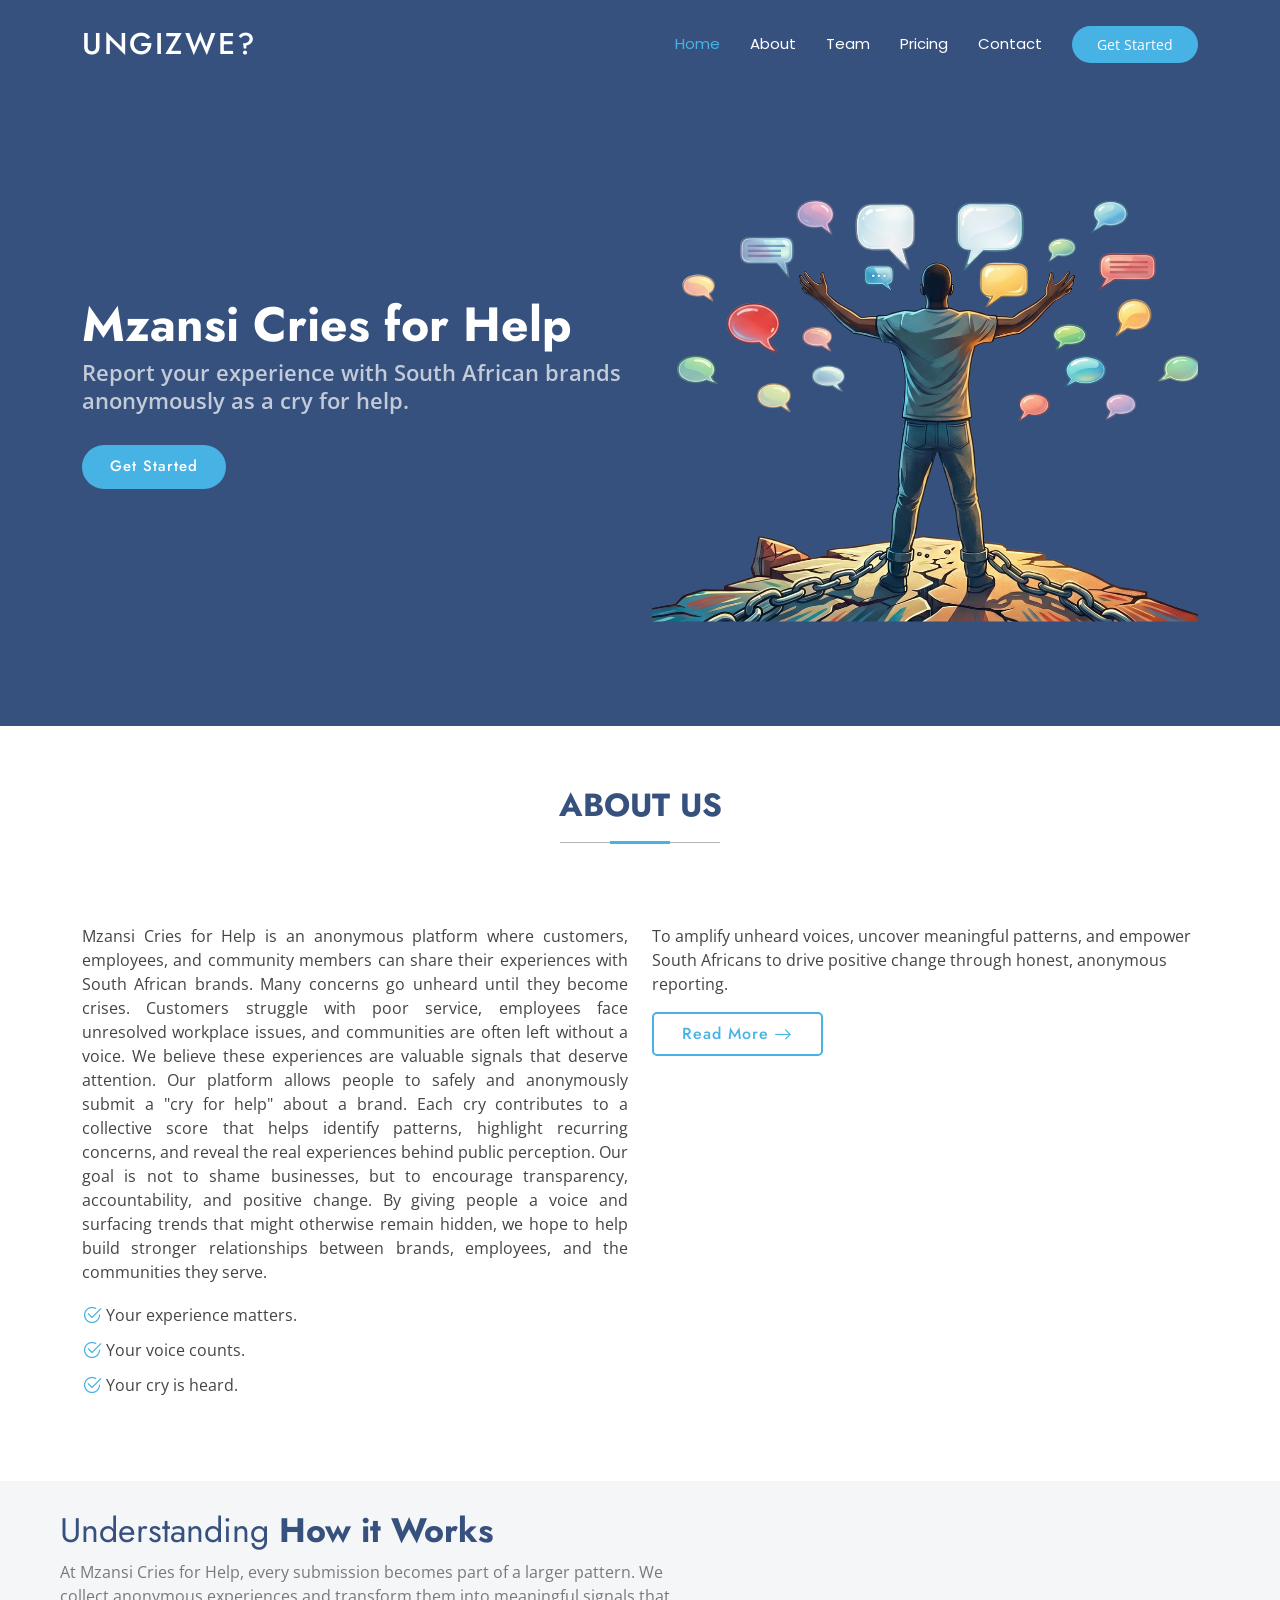
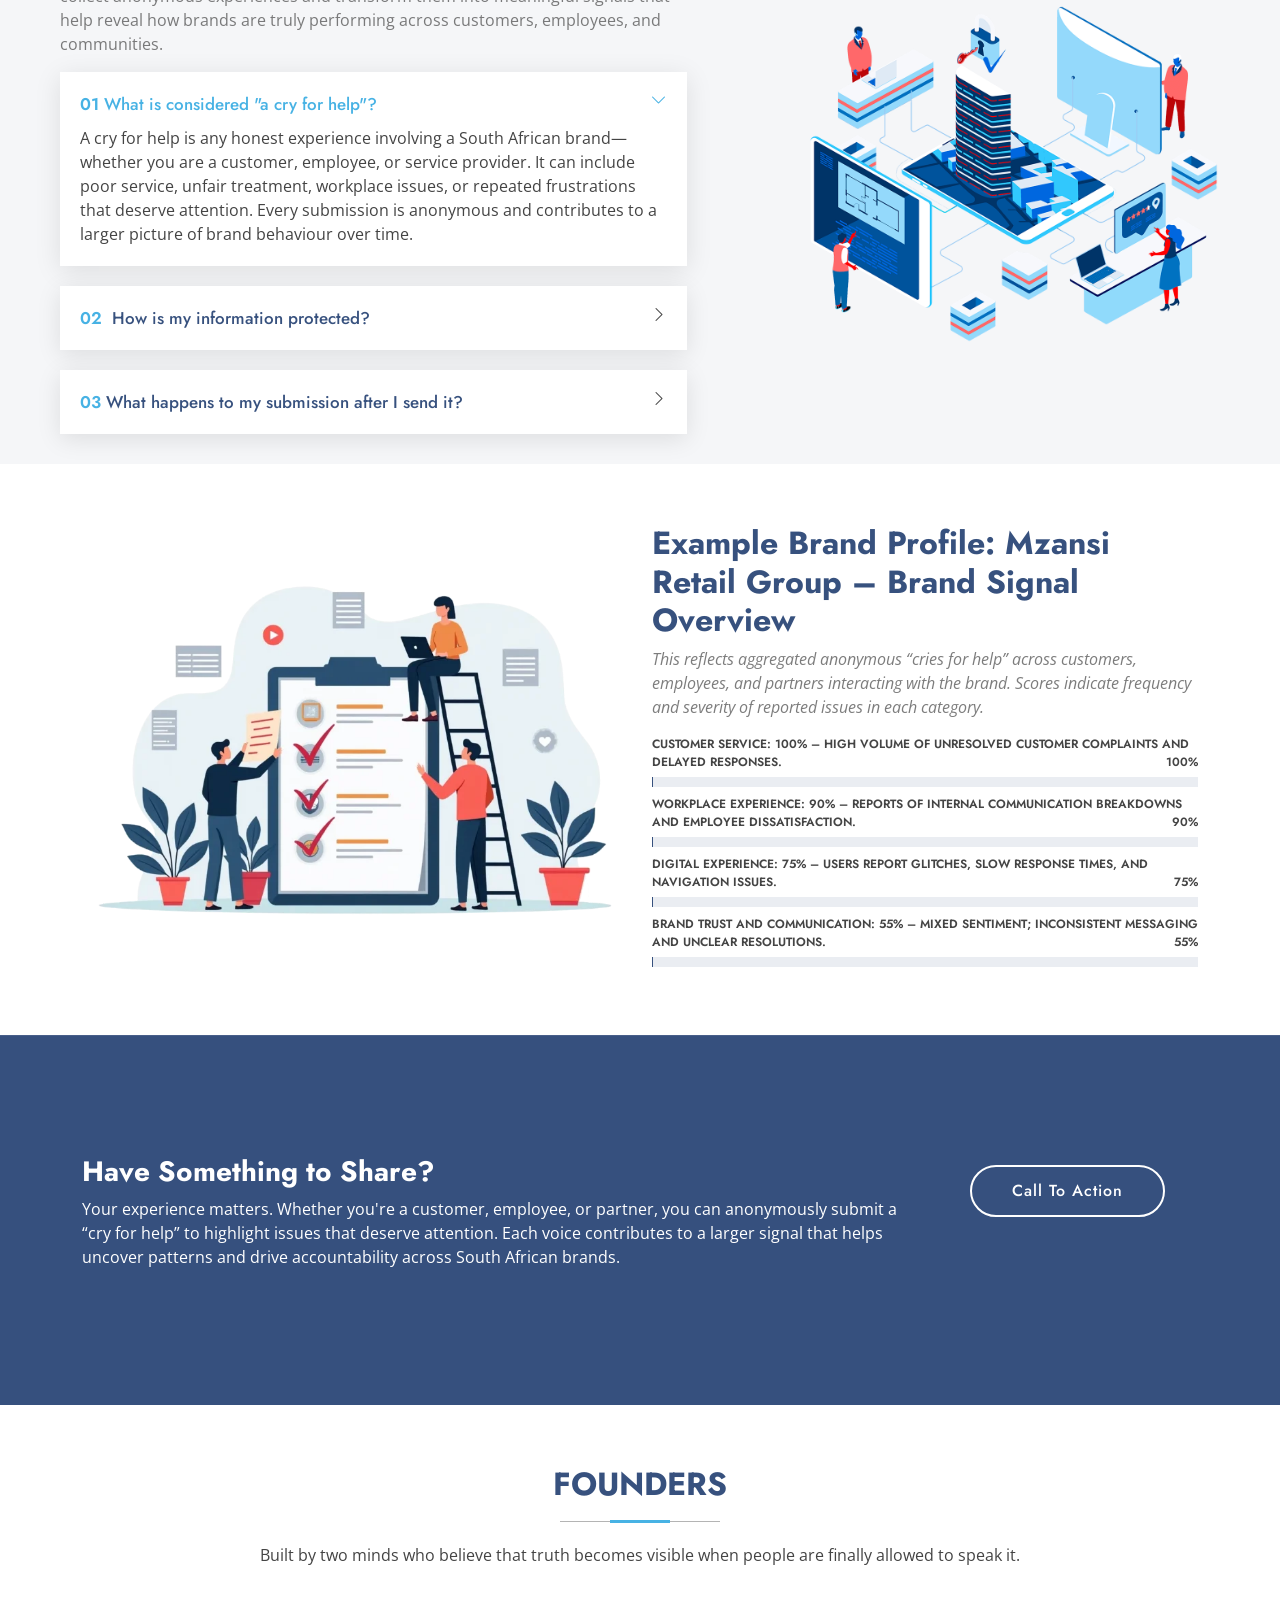
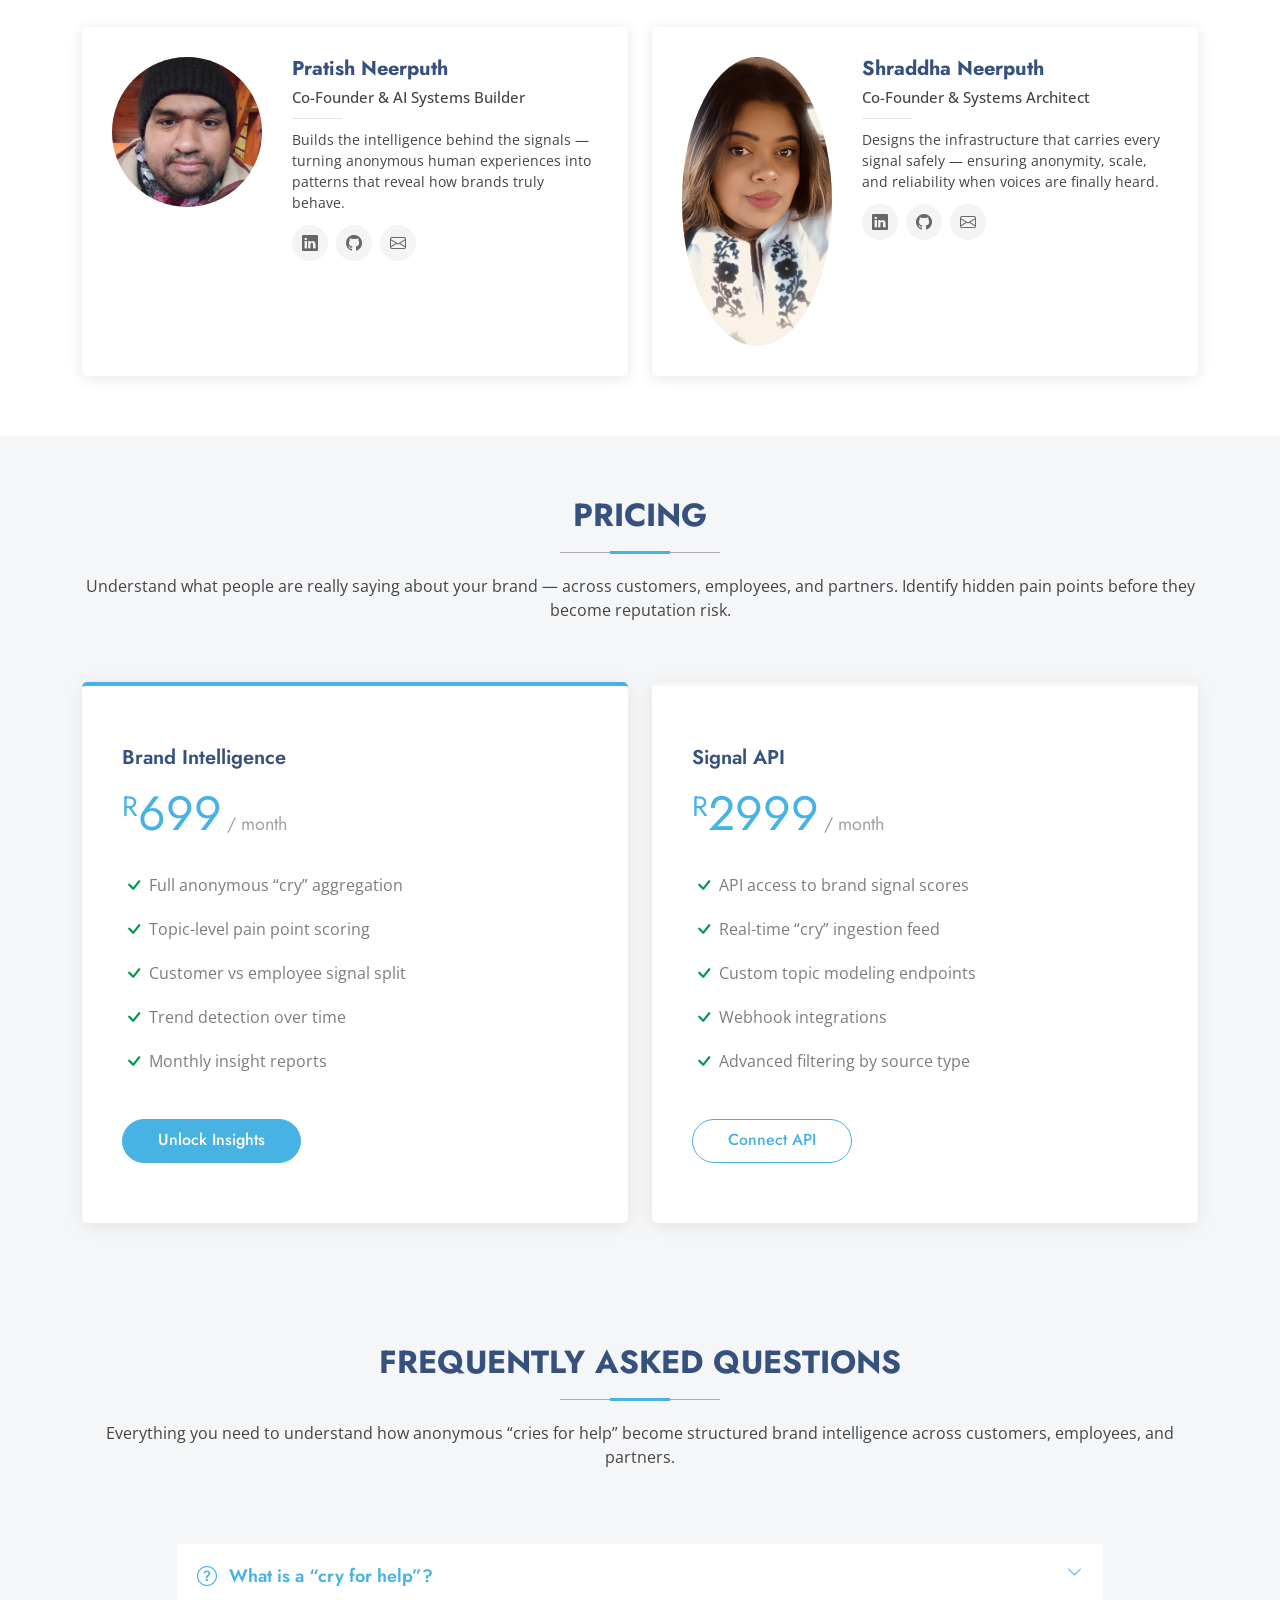
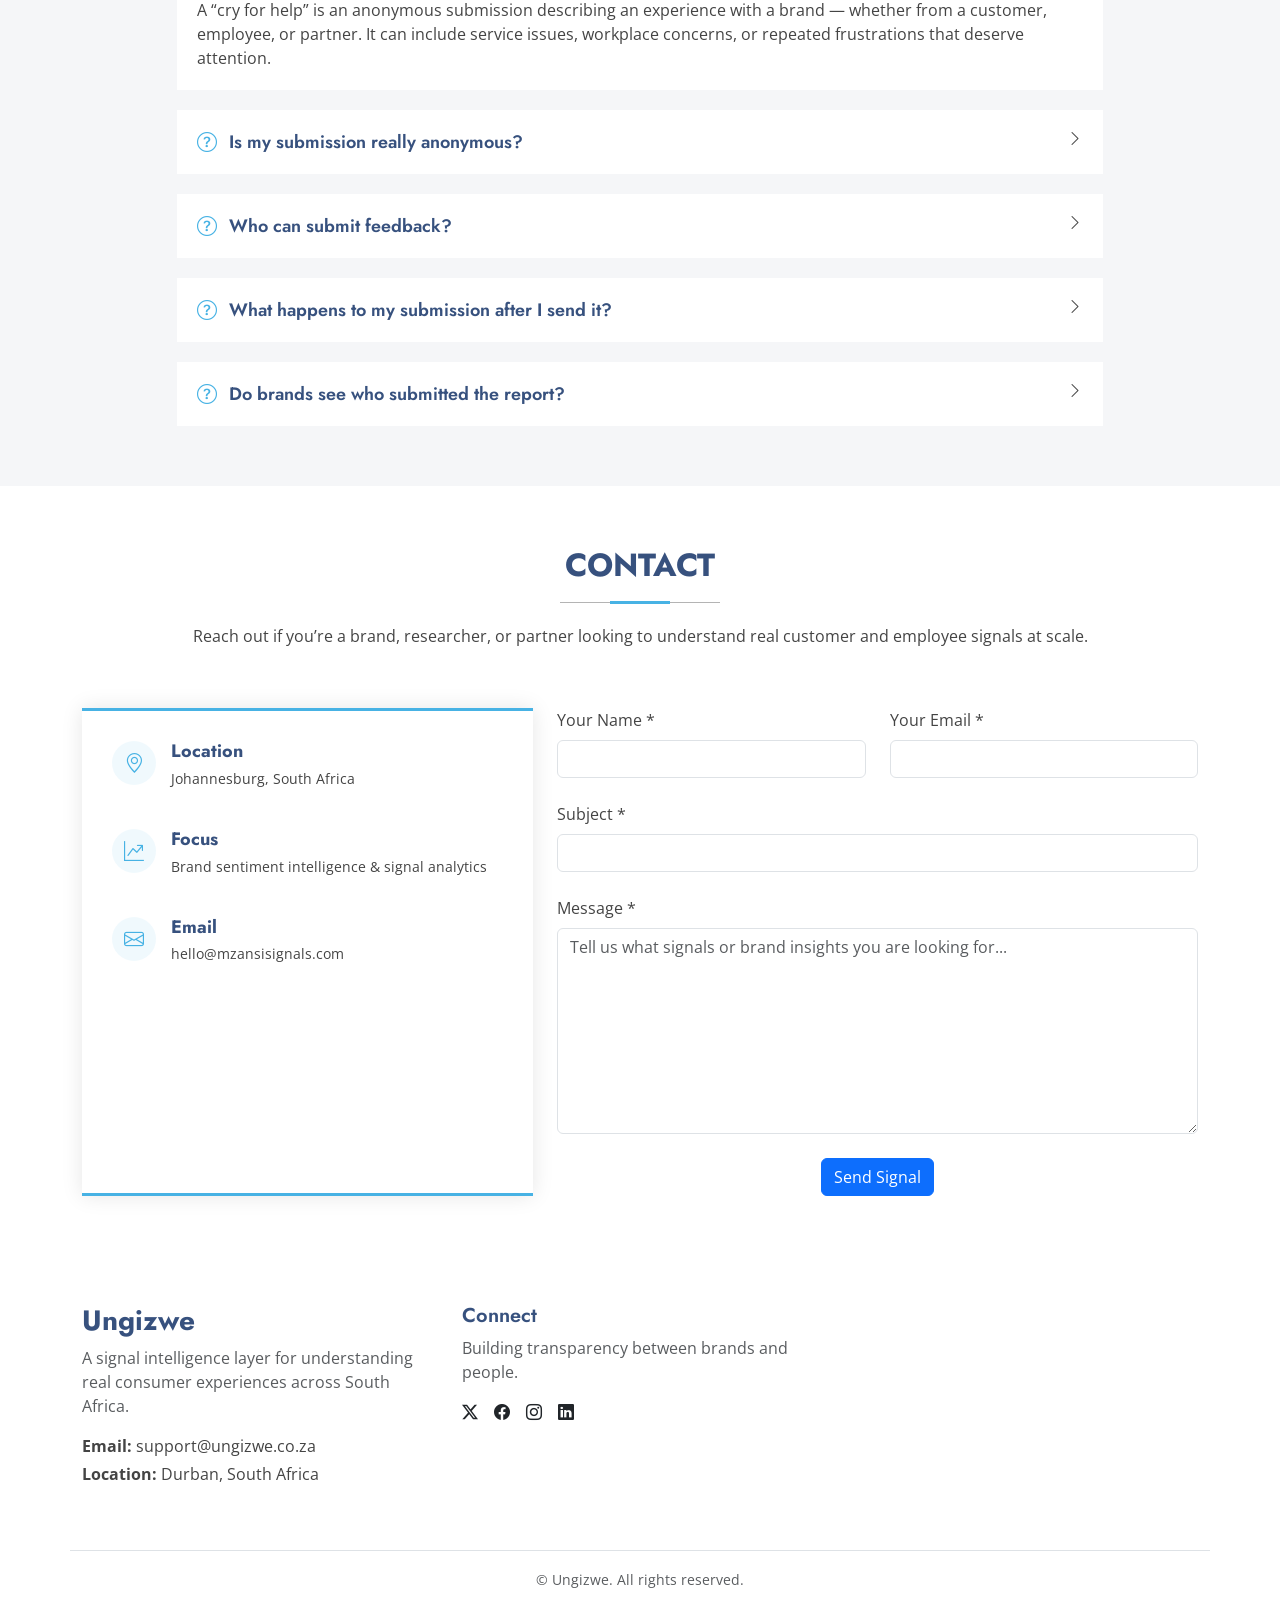
<file: index.html>
<!DOCTYPE html>
<html lang="en">

<head>
  <meta charset="utf-8">
  <meta content="width=device-width, initial-scale=1.0" name="viewport">
  <title>Ungizwe</title>
  <meta name="description" content="">
  <meta name="keywords" content="">

  <!-- Favicons -->
  <link href="assets/img/favicon.png" rel="icon">
  <link href="assets/img/apple-touch-icon.png" rel="apple-touch-icon">

  <!-- Fonts -->
  <link href="https://fonts.googleapis.com" rel="preconnect">
  <link href="https://fonts.gstatic.com" rel="preconnect" crossorigin>
  <link href="https://fonts.googleapis.com/css2?family=Open+Sans:ital,wght@0,300;0,400;0,500;0,600;0,700;0,800;1,300;1,400;1,500;1,600;1,700;1,800&family=Poppins:ital,wght@0,100;0,200;0,300;0,400;0,500;0,600;0,700;0,800;0,900;1,100;1,200;1,300;1,400;1,500;1,600;1,700;1,800;1,900&family=Jost:ital,wght@0,100;0,200;0,300;0,400;0,500;0,600;0,700;0,800;0,900;1,100;1,200;1,300;1,400;1,500;1,600;1,700;1,800;1,900&display=swap" rel="stylesheet">

  <!-- Vendor CSS Files -->
  <link href="assets/vendor/bootstrap/css/bootstrap.min.css" rel="stylesheet">
  <link href="assets/vendor/bootstrap-icons/bootstrap-icons.css" rel="stylesheet">
  <link href="assets/vendor/aos/aos.css" rel="stylesheet">
  <link href="assets/vendor/glightbox/css/glightbox.min.css" rel="stylesheet">
  <link href="assets/vendor/swiper/swiper-bundle.min.css" rel="stylesheet">

  <!-- Main CSS File -->
  <link href="assets/css/main.css" rel="stylesheet">

</head>

<body class="index-page">

  <header id="header" class="header d-flex align-items-center fixed-top">
    <div class="container-fluid container-xl position-relative d-flex align-items-center">

      <a href="index.html" class="logo d-flex align-items-center me-auto">
        <!-- Uncomment the line below if you also wish to use an image logo -->
        <!-- <img src="assets/img/logo.webp" alt=""> -->
        <h1 class="sitename">Ungizwe?</h1>
      </a>

      <nav id="navmenu" class="navmenu">
        <ul>
          <li><a href="#hero" class="active">Home</a></li>
          <li><a href="#about">About</a></li>
          <li><a href="#team">Team</a></li>
          <li><a href="#pricing">Pricing</a></li>
          <li><a href="#contact">Contact</a></li>
        </ul>
        <i class="mobile-nav-toggle d-xl-none bi bi-list"></i>
      </nav>

      <a class="btn-getstarted" href="cries.php">Get Started</a>

    </div>
  </header>

  <main class="main">

    <!-- Hero Section -->
    <section id="hero" class="hero section dark-background">

      <div class="container">
        <div class="row gy-4">
          <div class="col-lg-6 order-2 order-lg-1 d-flex flex-column justify-content-center" data-aos="zoom-out">
            <h1>Mzansi Cries for Help</h1>
              <p>Report your experience with South African brands anonymously as a cry for help.</p>
              <div class="d-flex">
              <a href="cries.php" class="btn-get-started">Get Started</a>
            </div>
          </div>
          <div class="col-lg-6 order-1 order-lg-2 hero-img" data-aos="zoom-out" data-aos-delay="200">
            <img src="assets/img/hero-img.png" class="img-fluid animated" alt="">
          </div>
        </div>
      </div>

    </section><!-- /Hero Section -->



    <!-- About Section -->
    <section id="about" class="about section">

      <!-- Section Title -->
      <div class="container section-title" data-aos="fade-up">
        <h2>About Us</h2>
      </div><!-- End Section Title -->

      <div class="container">

        <div class="row gy-4">

          <div class="col-lg-6 content" data-aos="fade-up" data-aos-delay="100">
            <p style="text-align: justify;">
              Mzansi Cries for Help is an anonymous platform where customers, employees, and community members can share their experiences with South African brands.

              Many concerns go unheard until they become crises. Customers struggle with poor service, employees face unresolved workplace issues, and communities are often left without a voice. We believe these experiences are valuable signals that deserve attention.

              Our platform allows people to safely and anonymously submit a "cry for help" about a brand. Each cry contributes to a collective score that helps identify patterns, highlight recurring concerns, and reveal the real experiences behind public perception.

              Our goal is not to shame businesses, but to encourage transparency, accountability, and positive change. By giving people a voice and surfacing trends that might otherwise remain hidden, we hope to help build stronger relationships between brands, employees, and the communities they serve.
                </p>
            <ul>
              <li><i class="bi bi-check2-circle"></i> <span>Your experience matters.</span></li>
              <li><i class="bi bi-check2-circle"></i> <span>Your voice counts.</span></li>
              <li><i class="bi bi-check2-circle"></i> <span>Your cry is heard.</span></li>
            </ul>
          </div>

          <div class="col-lg-6" data-aos="fade-up" data-aos-delay="200">
            <p>To amplify unheard voices, uncover meaningful patterns, and empower South Africans to drive positive change through honest, anonymous reporting.</p>
            <a href="#" class="read-more"><span>Read More</span><i class="bi bi-arrow-right"></i></a>
          </div>

        </div>

      </div>

    </section><!-- /About Section -->

    <!-- Why Us Section -->
    <section id="why-us" class="section why-us light-background" data-builder="section">

      <div class="container-fluid">

        <div class="row gy-4">

          <div class="col-lg-7 d-flex flex-column justify-content-center order-2 order-lg-1">

            <div class="content px-xl-5" data-aos="fade-up" data-aos-delay="100">
              <h3><span>Understanding </span><strong>How it Works</strong></h3>
              <p>
                At Mzansi Cries for Help, every submission becomes part of a larger pattern. We collect anonymous experiences and transform them into meaningful signals that help reveal how brands are truly performing across customers, employees, and communities.
              </p>
            </div>

            <div class="faq-container px-xl-5" data-aos="fade-up" data-aos-delay="200">

              <div class="faq-item faq-active">

                <h3><span>01</span>What is considered "a cry for help"?</h3>
                <div class="faq-content">
                  <p>A cry for help is any honest experience involving a South African brand—whether you are a customer, employee, or service provider. It can include poor service, unfair treatment, workplace issues, or repeated frustrations that deserve attention.

Every submission is anonymous and contributes to a larger picture of brand behaviour over time.</p>
                </div>
                <i class="faq-toggle bi bi-chevron-right"></i>
              </div><!-- End Faq item-->

              <div class="faq-item">
                <h3><span>02</span> How is my information protected?</h3>
                <div class="faq-content">
                  <p>We do not request or store personally identifiable information. Reports are designed to be anonymous by default. Your safety and privacy are central to the platform, especially for sensitive employee-related submissions.

We focus on patterns, not individuals.</p>
                </div>
                <i class="faq-toggle bi bi-chevron-right"></i>
              </div><!-- End Faq item-->

              <div class="faq-item">
                <h3><span>03</span>What happens to my submission after I send it?</h3>
                <div class="faq-content">
                  <p>Your report is added to an aggregated “brand signal score,” which helps identify recurring issues and emerging trends. Individual reports are not judged in isolation, but instead contribute to a broader understanding of brand performance and accountability.</p>
                </div>
                <i class="faq-toggle bi bi-chevron-right"></i>
              </div><!-- End Faq item-->

            </div>

          </div>

          <div class="col-lg-5 order-1 order-lg-2 why-us-img">
            <img src="assets/img/why-us.png" class="img-fluid" alt="" data-aos="zoom-in" data-aos-delay="100">
          </div>
        </div>

      </div>

    </section><!-- /Why Us Section -->

    <!-- Skills Section -->
    <section id="skills" class="skills section">

      <div class="container" data-aos="fade-up" data-aos-delay="100">

        <div class="row">

          <div class="col-lg-6 d-flex align-items-center">
            <img src="assets/img/illustration/illustration-10.webp" class="img-fluid" alt="">
          </div>

          <div class="col-lg-6 pt-4 pt-lg-0 content">

            <h3>Example Brand Profile: Mzansi Retail Group – Brand Signal Overview</h3>
            <p class="fst-italic">
              This reflects aggregated anonymous “cries for help” across customers, employees, and partners interacting with the brand. Scores indicate frequency and severity of reported issues in each category.

            </p>

            <div class="skills-content skills-animation">

              <div class="progress">
                <span class="skill"><span>Customer Service: 100% – High volume of unresolved customer complaints and delayed responses.</span> <i class="val">100%</i></span>
                <div class="progress-bar-wrap">
                  <div class="progress-bar" role="progressbar" aria-valuenow="100" aria-valuemin="0" aria-valuemax="100"></div>
                </div>
              </div><!-- End Skills Item -->

              <div class="progress">
                <span class="skill"><span>Workplace Experience: 90% – Reports of internal communication breakdowns and employee dissatisfaction.</span> <i class="val">90%</i></span>
                <div class="progress-bar-wrap">
                  <div class="progress-bar" role="progressbar" aria-valuenow="90" aria-valuemin="0" aria-valuemax="100"></div>
                </div>
              </div><!-- End Skills Item -->

              <div class="progress">
                <span class="skill"><span>Digital Experience: 75% – Users report glitches, slow response times, and navigation issues.</span> <i class="val">75%</i></span>
                <div class="progress-bar-wrap">
                  <div class="progress-bar" role="progressbar" aria-valuenow="75" aria-valuemin="0" aria-valuemax="100"></div>
                </div>
              </div><!-- End Skills Item -->

              <div class="progress">
                <span class="skill"><span>Brand Trust and Communication: 55% – Mixed sentiment; inconsistent messaging and unclear resolutions.</span> <i class="val">55%</i></span>
                <div class="progress-bar-wrap">
                  <div class="progress-bar" role="progressbar" aria-valuenow="55" aria-valuemin="0" aria-valuemax="100"></div>
                </div>
              </div><!-- End Skills Item -->

            </div>

          </div>
        </div>

      </div>

    </section><!-- /Skills Section -->

    <!-- Call To Action Section -->
    <section id="call-to-action" class="call-to-action section dark-background">

      <img src="assets/img/bg/bg-8.webp" alt="">

      <div class="container">

        <div class="row" data-aos="zoom-in" data-aos-delay="100">
          <div class="col-xl-9 text-center text-xl-start">
            <h3>Have Something to Share?</h3>
            <p>Your experience matters. Whether you're a customer, employee, or partner, you can anonymously submit a “cry for help” to highlight issues that deserve attention. Each voice contributes to a larger signal that helps uncover patterns and drive accountability across South African brands.</p>
          </div>
          <div class="col-xl-3 cta-btn-container text-center">
            <a class="cta-btn align-middle" href="cries.php">Call To Action</a>
          </div>
        </div>

      </div>

    </section><!-- /Call To Action Section -->


    <!-- Team Section -->
  <section id="team" class="team section">

    <!-- Section Title -->
    <div class="container section-title" data-aos="fade-up">
      <h2>Founders</h2>
      <p>Built by two minds who believe that truth becomes visible when people are finally allowed to speak it.</p>
    </div><!-- End Section Title -->

    <div class="container">

      <div class="row gy-4">

        <!-- Shraddha -->
        <div class="col-lg-6" data-aos="fade-up" data-aos-delay="100">
          <div class="team-member d-flex align-items-start">

            <div class="pic">
              <img src="assets/img/person/Pratish.jpg" class="img-fluid" alt="Shraddha Neerputh">
            </div>

            <div class="member-info">
              <h4>Pratish Neerputh</h4>
              <span>Co-Founder & AI Systems Builder</span>
              <p>
                Builds the intelligence behind the signals — turning anonymous human experiences into patterns that reveal how brands truly behave.
              </p>

              <div class="social">
                <a href="https://www.linkedin.com/in/kyroninja"><i class="bi bi-linkedin"></i></a>
                <a href="https://github.com/kyroninja"><i class="bi bi-github"></i></a>
                <a href="mailto:pratz.neerputh@gmail.com"><i class="bi bi-envelope"></i></a>
              </div>
            </div>

          </div>
        </div><!-- End Team Member -->

        <!-- Pratish -->
        <div class="col-lg-6" data-aos="fade-up" data-aos-delay="200">
          <div class="team-member d-flex align-items-start">

            <div class="pic">
              <img src="assets/img/person/Shraddha.jpg" class="img-fluid" alt="Pratish Neerputh" style="/* Example: lower */
object-position: center 10%;">
            </div>

            <div class="member-info">
              <h4>Shraddha Neerputh</h4>
              <span>Co-Founder & Systems Architect</span>
              <p>
                Designs the infrastructure that carries every signal safely — ensuring anonymity, scale, and reliability when voices are finally heard.
              </p>

              <div class="social">
                <a href="http://www.linkedin.com/in/shraddha-neerputh-4b9276110"><i class="bi bi-linkedin"></i></a>
                <a href="https://github.com/ShraddhaRajcoomar13"><i class="bi bi-github"></i></a>
                <a href="mailto:dhrtirajcoomar@gmail.com"><i class="bi bi-envelope"></i></a>
              </div>
            </div>

          </div>
        </div><!-- End Team Member -->

      </div>

    </div>

  </section><!-- /Team Section -->

  <!-- Pricing Section -->
<section id="pricing" class="pricing section light-background">

  <!-- Section Title -->
  <div class="container section-title" data-aos="fade-up">
    <h2>Pricing</h2>
    <p>Understand what people are really saying about your brand — across customers, employees, and partners. Identify hidden pain points before they become reputation risk.</p>
  </div><!-- End Section Title -->

  <div class="container">

    <div class="row gy-4">



      <!-- Business Plan -->
      <div class="col-lg-6" data-aos="zoom-in" data-aos-delay="200">
        <div class="pricing-item featured">
          <h3>Brand Intelligence</h3>
          <h4><sup>R</sup>699<span> / month</span></h4>

          <ul>
            <li><i class="bi bi-check"></i> <span>Full anonymous “cry” aggregation</span></li>
            <li><i class="bi bi-check"></i> <span>Topic-level pain point scoring</span></li>
            <li><i class="bi bi-check"></i> <span>Customer vs employee signal split</span></li>
            <li><i class="bi bi-check"></i> <span>Trend detection over time</span></li>
            <li><i class="bi bi-check"></i> <span>Monthly insight reports</span></li>
          </ul>

          <a href="#" class="buy-btn">Unlock Insights</a>
        </div>
      </div><!-- End Pricing Item -->

      <!-- Developer Plan -->
      <div class="col-lg-6" data-aos="zoom-in" data-aos-delay="300">
        <div class="pricing-item">
          <h3>Signal API</h3>
          <h4><sup>R</sup>2999<span> / month</span></h4>

          <ul>
            <li><i class="bi bi-check"></i> <span>API access to brand signal scores</span></li>
            <li><i class="bi bi-check"></i> <span>Real-time “cry” ingestion feed</span></li>
            <li><i class="bi bi-check"></i> <span>Custom topic modeling endpoints</span></li>
            <li><i class="bi bi-check"></i> <span>Webhook integrations</span></li>
            <li><i class="bi bi-check"></i> <span>Advanced filtering by source type</span></li>
          </ul>

          <a href="#" class="buy-btn">Connect API</a>
        </div>
      </div><!-- End Pricing Item -->

    </div>

  </div>

</section><!-- /Pricing Section -->

<!-- Faq 2 Section -->
<section id="faq-2" class="faq-2 section light-background">

<!-- Section Title -->
<div class="container section-title" data-aos="fade-up">
<h2>Frequently Asked Questions</h2>
<p>Everything you need to understand how anonymous “cries for help” become structured brand intelligence across customers, employees, and partners.</p>
</div><!-- End Section Title -->

<div class="container">

<div class="row justify-content-center">

  <div class="col-lg-10">

    <div class="faq-container">

      <!-- FAQ 1 -->
      <div class="faq-item faq-active" data-aos="fade-up" data-aos-delay="200">
        <i class="faq-icon bi bi-question-circle"></i>
        <h3>What is a “cry for help”?</h3>
        <div class="faq-content">
          <p>
            A “cry for help” is an anonymous submission describing an experience with a brand — whether from a customer, employee, or partner. It can include service issues, workplace concerns, or repeated frustrations that deserve attention.
          </p>
        </div>
        <i class="faq-toggle bi bi-chevron-right"></i>
      </div><!-- End Faq item-->

      <!-- FAQ 2 -->
      <div class="faq-item" data-aos="fade-up" data-aos-delay="300">
        <i class="faq-icon bi bi-question-circle"></i>
        <h3>Is my submission really anonymous?</h3>
        <div class="faq-content">
          <p>
            Yes. We do not collect personally identifiable information. Reports are designed to protect your identity while still contributing to aggregated brand insights and trend analysis.
          </p>
        </div>
        <i class="faq-toggle bi bi-chevron-right"></i>
      </div><!-- End Faq item-->

      <!-- FAQ 3 -->
      <div class="faq-item" data-aos="fade-up" data-aos-delay="400">
        <i class="faq-icon bi bi-question-circle"></i>
        <h3>Who can submit feedback?</h3>
        <div class="faq-content">
          <p>
            Anyone with direct or indirect experience of a South African brand can submit a report — including customers, employees, contractors, and service providers.
          </p>
        </div>
        <i class="faq-toggle bi bi-chevron-right"></i>
      </div><!-- End Faq item-->

      <!-- FAQ 4 -->
      <div class="faq-item" data-aos="fade-up" data-aos-delay="500">
        <i class="faq-icon bi bi-question-circle"></i>
        <h3>What happens to my submission after I send it?</h3>
        <div class="faq-content">
          <p>
            Your submission becomes part of a larger brand signal system. Individual reports are not judged in isolation — instead, they contribute to topic-level scores that highlight patterns over time.
          </p>
        </div>
        <i class="faq-toggle bi bi-chevron-right"></i>
      </div><!-- End Faq item-->

      <!-- FAQ 5 -->
      <div class="faq-item" data-aos="fade-up" data-aos-delay="600">
        <i class="faq-icon bi bi-question-circle"></i>
        <h3>Do brands see who submitted the report?</h3>
        <div class="faq-content">
          <p>
            No. Reports are anonymised. Brands only see aggregated insights and recurring themes, not individual identities or submissions.
          </p>
        </div>
        <i class="faq-toggle bi bi-chevron-right"></i>
      </div><!-- End Faq item-->

    </div>

  </div>

</div>

</div>

</section><!-- /Faq 2 Section -->


      <!-- Contact Section -->
  <section id="contact" class="contact section">

    <div class="container section-title" data-aos="fade-up">
      <h2>Contact</h2>
      <p>
        Reach out if you’re a brand, researcher, or partner looking to understand real customer and employee signals at scale.
      </p>
    </div>

    <div class="container" data-aos="fade-up" data-aos-delay="100">

      <div class="row gy-4">

        <!-- INFO SIDE -->
        <div class="col-lg-5">

          <div class="info-wrap">

            <div class="info-item d-flex" data-aos="fade-up" data-aos-delay="200">
              <i class="bi bi-geo-alt flex-shrink-0"></i>
              <div>
                <h3>Location</h3>
                <p>Johannesburg, South Africa</p>
              </div>
            </div>

            <div class="info-item d-flex" data-aos="fade-up" data-aos-delay="300">
              <i class="bi bi-graph-up-arrow flex-shrink-0"></i>
              <div>
                <h3>Focus</h3>
                <p>Brand sentiment intelligence & signal analytics</p>
              </div>
            </div>

            <div class="info-item d-flex" data-aos="fade-up" data-aos-delay="400">
              <i class="bi bi-envelope flex-shrink-0"></i>
              <div>
                <h3>Email</h3>
                <p>hello@mzansisignals.com</p>
              </div>
            </div>

          </div>

        </div>

        <!-- FORM SIDE -->
        <div class="col-lg-7">

          <!-- IMPORTANT: NO php-email-form CLASS -->
          <form action="contact1.php" method="post" data-aos="fade-up" data-aos-delay="200">

            <input type="hidden" name="csrf_token" id="contactCsrfToken" value="">

            <div class="row gy-4">

              <div class="col-md-6">
                <label class="pb-2">Your Name *</label>
                <input type="text" name="name" class="form-control" required>
              </div>

              <div class="col-md-6">
                <label class="pb-2">Your Email *</label>
                <input type="email" name="email" class="form-control" required>
              </div>

              <div class="col-12">
                <label class="pb-2">Subject *</label>
                <input type="text" name="subject" class="form-control" required>
              </div>

              <div class="col-12">
                <label class="pb-2">Message *</label>
                <textarea name="message"
                          rows="8"
                          class="form-control"
                          placeholder="Tell us what signals or brand insights you are looking for..."
                          required></textarea>
              </div>

              <div class="col-12 text-center">

                <!-- SIMPLE UX (no JS dependency) -->
                <button type="submit" class="btn btn-primary">
                  Send Signal
                </button>

              </div>

            </div>

          </form>

        </div>

      </div>

    </div>

  </section>
  <!-- /Contact Section -->

</main>
<!-- Main Footer -->
<div class="container footer-top py-5">

    <div class="row gy-4">

        <!-- Brand -->
        <div class="col-lg-4 col-md-6">

            <h3 class="fw-bold">Ungizwe</h3>

            <p class="text-muted">
                A signal intelligence layer for understanding real consumer experiences across South Africa.
            </p>

            <p class="mt-3 mb-1">
                <strong>Email:</strong> support@ungizwe.co.za
            </p>

            <p>
                <strong>Location:</strong> Durban, South Africa
            </p>

        </div>


        <!-- Social -->
        <div class="col-lg-4 col-md-12">

            <h5 class="fw-semibold">Connect</h5>

            <p class="text-muted">
                Building transparency between brands and people.
            </p>

            <div class="d-flex gap-3 mt-3">

                <a href="#" class="text-dark">
                    <i class="bi bi-twitter-x"></i>
                </a>

                <a href="#" class="text-dark">
                    <i class="bi bi-facebook"></i>
                </a>

                <a href="#" class="text-dark">
                    <i class="bi bi-instagram"></i>
                </a>

                <a href="#" class="text-dark">
                    <i class="bi bi-linkedin"></i>
                </a>

            </div>

        </div>

    </div>

</div>

<!-- Bottom Bar -->
<div class="container text-center py-3 border-top">

    <small class="text-muted">
        © <?php echo date("Y"); ?> Ungizwe. All rights reserved.
    </small>

</div>

</footer>

<!-- Scroll Top -->
<a href="#" id="scroll-top" class="scroll-top d-flex align-items-center justify-content-center">
<i class="bi bi-arrow-up-short"></i>
</a>

<!-- Preloader -->
<div id="preloader"></div>

<!-- Vendor JS Files -->
<script src="assets/vendor/bootstrap/js/bootstrap.bundle.min.js"></script>
<script src="assets/vendor/php-email-form/validate.js"></script>
<script src="assets/vendor/aos/aos.js"></script>
<script src="assets/vendor/glightbox/js/glightbox.min.js"></script>
<script src="assets/vendor/swiper/swiper-bundle.min.js"></script>

<!-- Main JS File -->
<script src="assets/js/main.js"></script>

<!-- Fetch a CSRF token for the contact form on page load -->
<script>
  fetch('csrf_token.php', { credentials: 'same-origin' })
    .then(function (res) { return res.json(); })
    .then(function (data) {
      var field = document.getElementById('contactCsrfToken');
      if (field && data.csrf_token) {
        field.value = data.csrf_token;
      }
    })
    .catch(function () {
      // Token fetch failed silently; the form will show contact1.php's
      // "Invalid or expired form submission" error if the user submits.
    });
</script>
</file>
<file: assets/css/main.css>
/**
* Template Name: Arsha
* Template URL: https://bootstrapmade.com/arsha-free-bootstrap-html-template-corporate/
* Updated: Feb 22 2025 with Bootstrap v5.3.3
* Author: BootstrapMade.com
* License: https://bootstrapmade.com/license/
*/

/*--------------------------------------------------------------
# Font & Color Variables
# Help: https://bootstrapmade.com/color-system/
--------------------------------------------------------------*/
/* Fonts */
:root {
  --default-font: "Open Sans",  system-ui, -apple-system, "Segoe UI", Roboto, "Helvetica Neue", Arial, "Noto Sans", "Liberation Sans", sans-serif, "Apple Color Emoji", "Segoe UI Emoji", "Segoe UI Symbol", "Noto Color Emoji";
  --heading-font: "Jost",  sans-serif;
  --nav-font: "Poppins",  sans-serif;
}

/* Global Colors - The following color variables are used throughout the website. Updating them here will change the color scheme of the entire website */
:root { 
  --background-color: #ffffff; /* Background color for the entire website, including individual sections */
  --default-color: #444444; /* Default color used for the majority of the text content across the entire website */
  --heading-color: #37517e; /* Color for headings, subheadings and title throughout the website */
  --accent-color: #47b2e4; /* Accent color that represents your brand on the website. It's used for buttons, links, and other elements that need to stand out */
  --surface-color: #ffffff; /* The surface color is used as a background of boxed elements within sections, such as cards, icon boxes, or other elements that require a visual separation from the global background. */
  --contrast-color: #ffffff; /* Contrast color for text, ensuring readability against backgrounds of accent, heading, or default colors. */
}

/* Nav Menu Colors - The following color variables are used specifically for the navigation menu. They are separate from the global colors to allow for more customization options */
:root {
  --nav-color: #ffffff;  /* The default color of the main navmenu links */
  --nav-hover-color: #47b2e4; /* Applied to main navmenu links when they are hovered over or active */
  --nav-mobile-background-color: #ffffff; /* Used as the background color for mobile navigation menu */
  --nav-dropdown-background-color: #ffffff; /* Used as the background color for dropdown items that appear when hovering over primary navigation items */
  --nav-dropdown-color: #444444; /* Used for navigation links of the dropdown items in the navigation menu. */
  --nav-dropdown-hover-color: #47b2e4; /* Similar to --nav-hover-color, this color is applied to dropdown navigation links when they are hovered over. */
}

/* Color Presets - These classes override global colors when applied to any section or element, providing reuse of the sam color scheme. */

.light-background {
  --background-color: #f5f6f8;
  --surface-color: #ffffff;
}

.dark-background {
  --background-color: #37517e;
  --default-color: #ffffff;
  --heading-color: #ffffff;
  --surface-color: #4668a2;
  --contrast-color: #ffffff;
}

/* Smooth scroll */
:root {
  scroll-behavior: smooth;
}

/*--------------------------------------------------------------
# General Styling & Shared Classes
--------------------------------------------------------------*/
body {
  color: var(--default-color);
  background-color: var(--background-color);
  font-family: var(--default-font);
}

a {
  color: var(--accent-color);
  text-decoration: none;
  transition: 0.3s;
}

a:hover {
  color: color-mix(in srgb, var(--accent-color), transparent 25%);
  text-decoration: none;
}

h1,
h2,
h3,
h4,
h5,
h6 {
  color: var(--heading-color);
  font-family: var(--heading-font);
}

/* PHP Email Form Messages
------------------------------*/
.php-email-form .error-message {
  display: none;
  background: #df1529;
  color: #ffffff;
  text-align: left;
  padding: 15px;
  margin-bottom: 24px;
  font-weight: 600;
}

.php-email-form .sent-message {
  display: none;
  color: #ffffff;
  background: #059652;
  text-align: center;
  padding: 15px;
  margin-bottom: 24px;
  font-weight: 600;
}

.php-email-form .loading {
  display: none;
  background: var(--surface-color);
  text-align: center;
  padding: 15px;
  margin-bottom: 24px;
}

.php-email-form .loading:before {
  content: "";
  display: inline-block;
  border-radius: 50%;
  width: 24px;
  height: 24px;
  margin: 0 10px -6px 0;
  border: 3px solid var(--accent-color);
  border-top-color: var(--surface-color);
  animation: php-email-form-loading 1s linear infinite;
}

@keyframes php-email-form-loading {
  0% {
    transform: rotate(0deg);
  }

  100% {
    transform: rotate(360deg);
  }
}

/*--------------------------------------------------------------
# Global Header
--------------------------------------------------------------*/
.header {
  --background-color: #3d4d6a;
  --heading-color: #ffffff;
  color: var(--default-color);
  background-color: var(--background-color);
  padding: 15px 0;
  transition: all 0.5s;
  z-index: 997;
}

.header .logo {
  line-height: 1;
}

.header .logo img {
  max-height: 36px;
  margin-right: 8px;
}

.header .logo h1 {
  font-size: 30px;
  margin: 0;
  font-weight: 500;
  color: var(--heading-color);
  letter-spacing: 2px;
  text-transform: uppercase;
}

.header .btn-getstarted,
.header .btn-getstarted:focus {
  color: var(--contrast-color);
  background: var(--accent-color);
  font-size: 14px;
  padding: 8px 25px;
  margin: 0 0 0 30px;
  border-radius: 50px;
  transition: 0.3s;
}

.header .btn-getstarted:hover,
.header .btn-getstarted:focus:hover {
  color: var(--contrast-color);
  background: color-mix(in srgb, var(--accent-color), transparent 15%);
}

@media (max-width: 1200px) {
  .header .logo {
    order: 1;
  }

  .header .btn-getstarted {
    order: 2;
    margin: 0 15px 0 0;
    padding: 6px 15px;
  }

  .header .navmenu {
    order: 3;
  }
}

/* Index Page Header
------------------------------*/
.index-page .header {
  --background-color: rgba(255, 255, 255, 0);
  --heading-color: #ffffff;
  --nav-color: #ffffff;
}

/* Index Page Header on Scroll
------------------------------*/
.index-page.scrolled .header {
  --background-color: rgba(40, 58, 90, 0.9);
}

/*--------------------------------------------------------------
# Navigation Menu
--------------------------------------------------------------*/
/* Desktop Navigation */
@media (min-width: 1200px) {
  .navmenu {
    padding: 0;
  }

  .navmenu ul {
    margin: 0;
    padding: 0;
    display: flex;
    list-style: none;
    align-items: center;
  }

  .navmenu li {
    position: relative;
  }

  .navmenu a,
  .navmenu a:focus {
    color: var(--nav-color);
    padding: 18px 15px;
    font-size: 15px;
    font-family: var(--nav-font);
    font-weight: 400;
    display: flex;
    align-items: center;
    justify-content: space-between;
    white-space: nowrap;
    transition: 0.3s;
  }

  .navmenu a i,
  .navmenu a:focus i {
    font-size: 12px;
    line-height: 0;
    margin-left: 5px;
    transition: 0.3s;
  }

  .navmenu li:last-child a {
    padding-right: 0;
  }

  .navmenu li:hover>a,
  .navmenu .active,
  .navmenu .active:focus {
    color: var(--nav-hover-color);
  }

  .navmenu .dropdown ul {
    margin: 0;
    padding: 10px 0;
    background: var(--nav-dropdown-background-color);
    display: block;
    position: absolute;
    visibility: hidden;
    left: 14px;
    top: 130%;
    opacity: 0;
    transition: 0.3s;
    border-radius: 4px;
    z-index: 99;
    box-shadow: 0px 0px 30px rgba(0, 0, 0, 0.1);
  }

  .navmenu .dropdown ul li {
    min-width: 200px;
  }

  .navmenu .dropdown ul a {
    padding: 10px 20px;
    font-size: 15px;
    text-transform: none;
    color: var(--nav-dropdown-color);
  }

  .navmenu .dropdown ul a i {
    font-size: 12px;
  }

  .navmenu .dropdown ul a:hover,
  .navmenu .dropdown ul .active:hover,
  .navmenu .dropdown ul li:hover>a {
    color: var(--nav-dropdown-hover-color);
  }

  .navmenu .dropdown:hover>ul {
    opacity: 1;
    top: 100%;
    visibility: visible;
  }

  .navmenu .dropdown .dropdown ul {
    top: 0;
    left: -90%;
    visibility: hidden;
  }

  .navmenu .dropdown .dropdown:hover>ul {
    opacity: 1;
    top: 0;
    left: -100%;
    visibility: visible;
  }

  .navmenu .megamenu {
    position: static;
  }

  .navmenu .megamenu ul {
    margin: 0;
    padding: 10px;
    background: var(--nav-dropdown-background-color);
    box-shadow: 0px 0px 20px rgba(0, 0, 0, 0.1);
    position: absolute;
    top: 130%;
    left: 0;
    right: 0;
    visibility: hidden;
    opacity: 0;
    display: flex;
    transition: 0.3s;
    border-radius: 4px;
    z-index: 99;
  }

  .navmenu .megamenu ul li {
    flex: 1;
  }

  .navmenu .megamenu ul li a,
  .navmenu .megamenu ul li:hover>a {
    padding: 10px 20px;
    font-size: 15px;
    color: var(--nav-dropdown-color);
  }

  .navmenu .megamenu ul li a:hover,
  .navmenu .megamenu ul li .active,
  .navmenu .megamenu ul li .active:hover {
    color: var(--nav-dropdown-hover-color);
  }

  .navmenu .megamenu:hover>ul {
    opacity: 1;
    top: 100%;
    visibility: visible;
  }

  .navmenu .dd-box-shadow {
    box-shadow: 0px 0px 30px rgba(0, 0, 0, 0.1);
  }
}

/* Mobile Navigation */
@media (max-width: 1199px) {
  .mobile-nav-toggle {
    color: var(--nav-color);
    font-size: 28px;
    line-height: 0;
    margin-right: 10px;
    cursor: pointer;
    transition: color 0.3s;
  }

  .navmenu {
    padding: 0;
    z-index: 9997;
  }

  .navmenu ul {
    display: none;
    list-style: none;
    position: absolute;
    inset: 60px 20px 20px 20px;
    padding: 10px 0;
    margin: 0;
    border-radius: 6px;
    background-color: var(--nav-mobile-background-color);
    overflow-y: auto;
    transition: 0.3s;
    z-index: 9998;
    box-shadow: 0px 0px 30px rgba(0, 0, 0, 0.1);
  }

  .navmenu a,
  .navmenu a:focus {
    color: var(--nav-dropdown-color);
    padding: 10px 20px;
    font-family: var(--nav-font);
    font-size: 17px;
    font-weight: 500;
    display: flex;
    align-items: center;
    justify-content: space-between;
    white-space: nowrap;
    transition: 0.3s;
  }

  .navmenu a i,
  .navmenu a:focus i {
    font-size: 12px;
    line-height: 0;
    margin-left: 5px;
    width: 30px;
    height: 30px;
    display: flex;
    align-items: center;
    justify-content: center;
    border-radius: 50%;
    transition: 0.3s;
    background-color: color-mix(in srgb, var(--accent-color), transparent 90%);
  }

  .navmenu a i:hover,
  .navmenu a:focus i:hover {
    background-color: var(--accent-color);
    color: var(--contrast-color);
  }

  .navmenu a:hover,
  .navmenu .active,
  .navmenu .active:focus {
    color: var(--nav-dropdown-hover-color);
  }

  .navmenu .active i,
  .navmenu .active:focus i {
    background-color: var(--accent-color);
    color: var(--contrast-color);
    transform: rotate(180deg);
  }

  .navmenu .dropdown ul {
    position: static;
    display: none;
    z-index: 99;
    padding: 10px 0;
    margin: 10px 20px;
    background-color: var(--nav-dropdown-background-color);
    border: 1px solid color-mix(in srgb, var(--default-color), transparent 90%);
    box-shadow: none;
    transition: all 0.5s ease-in-out;
  }

  .navmenu .dropdown ul ul {
    background-color: rgba(33, 37, 41, 0.1);
  }

  .navmenu .dropdown>.dropdown-active {
    display: block;
    background-color: rgba(33, 37, 41, 0.03);
  }

  .mobile-nav-active {
    overflow: hidden;
  }

  .mobile-nav-active .mobile-nav-toggle {
    color: #fff;
    position: absolute;
    font-size: 32px;
    top: 15px;
    right: 15px;
    margin-right: 0;
    z-index: 9999;
  }

  .mobile-nav-active .navmenu {
    position: fixed;
    overflow: hidden;
    inset: 0;
    background: rgba(33, 37, 41, 0.8);
    transition: 0.3s;
  }

  .mobile-nav-active .navmenu>ul {
    display: block;
  }
}

/*--------------------------------------------------------------
# Global Footer
--------------------------------------------------------------*/
.footer {
  color: var(--default-color);
  background-color: var(--background-color);
  font-size: 14px;
  padding-bottom: 50px;
  position: relative;
}

.footer .footer-newsletter {
  background-color: color-mix(in srgb, var(--heading-color), transparent 95%);
  padding: 50px 0;
}

.footer .footer-newsletter h4 {
  font-size: 24px;
}

.footer .footer-newsletter .newsletter-form {
  margin-top: 30px;
  margin-bottom: 15px;
  padding: 6px 8px;
  position: relative;
  background-color: color-mix(in srgb, var(--background-color), transparent 50%);
  border: 1px solid color-mix(in srgb, var(--default-color), transparent 90%);
  box-shadow: 0px 2px 25px rgba(0, 0, 0, 0.1);
  display: flex;
  transition: 0.3s;
  border-radius: 50px;
}

.footer .footer-newsletter .newsletter-form:focus-within {
  border-color: var(--accent-color);
}

.footer .footer-newsletter .newsletter-form input[type=email] {
  border: 0;
  padding: 4px;
  width: 100%;
  background-color: color-mix(in srgb, var(--background-color), transparent 50%);
  color: var(--default-color);
}

.footer .footer-newsletter .newsletter-form input[type=email]:focus-visible {
  outline: none;
}

.footer .footer-newsletter .newsletter-form input[type=submit] {
  border: 0;
  font-size: 16px;
  padding: 0 20px;
  margin: -7px -8px -7px 0;
  background: var(--accent-color);
  color: var(--contrast-color);
  transition: 0.3s;
  border-radius: 50px;
}

.footer .footer-newsletter .newsletter-form input[type=submit]:hover {
  background: color-mix(in srgb, var(--accent-color), transparent 20%);
}

.footer .footer-top {
  padding-top: 50px;
}

.footer .social-links a {
  display: flex;
  align-items: center;
  justify-content: center;
  width: 40px;
  height: 40px;
  border-radius: 50%;
  border: 1px solid color-mix(in srgb, var(--default-color), transparent 50%);
  font-size: 16px;
  color: color-mix(in srgb, var(--default-color), transparent 20%);
  margin-right: 10px;
  transition: 0.3s;
}

.footer .social-links a:hover {
  color: var(--accent-color);
  border-color: var(--accent-color);
}

.footer h4 {
  font-size: 16px;
  font-weight: bold;
  position: relative;
  padding-bottom: 12px;
}

.footer .footer-links {
  margin-bottom: 30px;
}

.footer .footer-links ul {
  list-style: none;
  padding: 0;
  margin: 0;
}

.footer .footer-links ul i {
  margin-right: 3px;
  font-size: 12px;
  line-height: 0;
  color: var(--accent-color);
}

.footer .footer-links ul li {
  padding: 10px 0;
  display: flex;
  align-items: center;
}

.footer .footer-links ul li:first-child {
  padding-top: 0;
}

.footer .footer-links ul a {
  display: inline-block;
  color: color-mix(in srgb, var(--default-color), transparent 20%);
  line-height: 1;
}

.footer .footer-links ul a:hover {
  color: var(--accent-color);
}

.footer .footer-about a {
  color: var(--heading-color);
  font-size: 28px;
  font-weight: 600;
  text-transform: uppercase;
  font-family: var(--heading-font);
}

.footer .footer-contact p {
  margin-bottom: 5px;
}

.footer .copyright {
  padding-top: 25px;
  padding-bottom: 25px;
  border-top: 1px solid color-mix(in srgb, var(--default-color), transparent 90%);
}

.footer .copyright p {
  margin-bottom: 0;
}

.footer .credits {
  margin-top: 6px;
  font-size: 13px;
}

/*--------------------------------------------------------------
# Preloader
--------------------------------------------------------------*/
#preloader {
  position: fixed;
  inset: 0;
  z-index: 999999;
  overflow: hidden;
  background: var(--background-color);
  transition: all 0.6s ease-out;
}

#preloader:before {
  content: "";
  position: fixed;
  top: calc(50% - 30px);
  left: calc(50% - 30px);
  border: 6px solid #ffffff;
  border-color: var(--accent-color) transparent var(--accent-color) transparent;
  border-radius: 50%;
  width: 60px;
  height: 60px;
  animation: animate-preloader 1.5s linear infinite;
}

@keyframes animate-preloader {
  0% {
    transform: rotate(0deg);
  }

  100% {
    transform: rotate(360deg);
  }
}

/*--------------------------------------------------------------
# Scroll Top Button
--------------------------------------------------------------*/
.scroll-top {
  position: fixed;
  visibility: hidden;
  opacity: 0;
  right: 15px;
  bottom: -15px;
  z-index: 99999;
  background-color: var(--accent-color);
  width: 44px;
  height: 44px;
  border-radius: 50px;
  transition: all 0.4s;
}

.scroll-top i {
  font-size: 24px;
  color: var(--contrast-color);
  line-height: 0;
}

.scroll-top:hover {
  background-color: color-mix(in srgb, var(--accent-color), transparent 20%);
  color: var(--contrast-color);
}

.scroll-top.active {
  visibility: visible;
  opacity: 1;
  bottom: 15px;
}

/*--------------------------------------------------------------
# Disable aos animation delay on mobile devices
--------------------------------------------------------------*/
@media screen and (max-width: 768px) {
  [data-aos-delay] {
    transition-delay: 0 !important;
  }
}

/*--------------------------------------------------------------
# Global Page Titles & Breadcrumbs
--------------------------------------------------------------*/
.page-title {
  --background-color: color-mix(in srgb, var(--default-color), transparent 96%);
  color: var(--default-color);
  background-color: var(--background-color);
  padding: 20px 0;
  position: relative;
}

.page-title h1 {
  font-size: 28px;
  font-weight: 700;
  margin: 0;
}

.page-title .breadcrumbs ol {
  display: flex;
  flex-wrap: wrap;
  list-style: none;
  padding: 0 0 10px 0;
  margin: 0;
  font-size: 14px;
}

.page-title .breadcrumbs ol li+li {
  padding-left: 10px;
}

.page-title .breadcrumbs ol li+li::before {
  content: "/";
  display: inline-block;
  padding-right: 10px;
  color: color-mix(in srgb, var(--default-color), transparent 70%);
}

/*--------------------------------------------------------------
# Global Sections
--------------------------------------------------------------*/
section,
.section {
  color: var(--default-color);
  background-color: var(--background-color);
  padding: 60px 0;
  scroll-margin-top: 88px;
  overflow: clip;
}

@media (max-width: 1199px) {

  section,
  .section {
    scroll-margin-top: 66px;
  }
}

/*--------------------------------------------------------------
# Global Section Titles
--------------------------------------------------------------*/
.section-title {
  text-align: center;
  padding-bottom: 60px;
  position: relative;
}

.section-title h2 {
  font-size: 32px;
  font-weight: 700;
  margin-bottom: 20px;
  padding-bottom: 20px;
  text-transform: uppercase;
  position: relative;
}

.section-title h2:before {
  content: "";
  position: absolute;
  display: block;
  width: 160px;
  height: 1px;
  background: color-mix(in srgb, var(--default-color), transparent 60%);
  left: 0;
  right: 0;
  bottom: 1px;
  margin: auto;
}

.section-title h2::after {
  content: "";
  position: absolute;
  display: block;
  width: 60px;
  height: 3px;
  background: var(--accent-color);
  left: 0;
  right: 0;
  bottom: 0;
  margin: auto;
}

.section-title p {
  margin-bottom: 0;
}

/*--------------------------------------------------------------
# Hero Section
--------------------------------------------------------------*/
.hero {
  width: 100%;
  min-height: 80vh;
  position: relative;
  padding: 120px 0 60px 0;
  display: flex;
  align-items: center;
}

.hero h1 {
  margin: 0;
  font-size: 48px;
  font-weight: 700;
  line-height: 56px;
}

.hero p {
  color: color-mix(in srgb, var(--default-color), transparent 30%);
  margin: 5px 0 30px 0;
  font-size: 22px;
  line-height: 1.3;
  font-weight: 600;
}

.hero .btn-get-started {
  color: var(--contrast-color);
  background: var(--accent-color);
  font-family: var(--heading-font);
  font-weight: 500;
  font-size: 15px;
  letter-spacing: 1px;
  display: inline-block;
  padding: 10px 28px 12px 28px;
  border-radius: 50px;
  transition: 0.5s;
}

.hero .btn-get-started:hover {
  color: var(--contrast-color);
  background: color-mix(in srgb, var(--accent-color), transparent 15%);
}

.hero .btn-watch-video {
  font-size: 16px;
  transition: 0.5s;
  margin-left: 25px;
  color: var(--default-color);
  font-weight: 600;
}

.hero .btn-watch-video i {
  color: var(--contrast-color);
  font-size: 32px;
  transition: 0.3s;
  line-height: 0;
  margin-right: 8px;
}

.hero .btn-watch-video:hover {
  color: var(--accent-color);
}

.hero .btn-watch-video:hover i {
  color: color-mix(in srgb, var(--accent-color), transparent 15%);
}

.hero .animated {
  animation: up-down 2s ease-in-out infinite alternate-reverse both;
}

@media (max-width: 640px) {
  .hero h1 {
    font-size: 28px;
    line-height: 36px;
  }

  .hero p {
    font-size: 18px;
    line-height: 24px;
    margin-bottom: 30px;
  }

  .hero .btn-get-started,
  .hero .btn-watch-video {
    font-size: 13px;
  }
}

@keyframes up-down {
  0% {
    transform: translateY(10px);
  }

  100% {
    transform: translateY(-10px);
  }
}

/*--------------------------------------------------------------
# Clients Section
--------------------------------------------------------------*/
.clients {
  padding: 12px 0;
}

.clients .swiper {
  padding: 10px 0;
}

.clients .swiper-wrapper {
  height: auto;
}

.clients .swiper-slide img {
  transition: 0.3s;
  padding: 0 10px;
}

.clients .swiper-slide img:hover {
  transform: scale(1.1);
}

/*--------------------------------------------------------------
# About Section
--------------------------------------------------------------*/
.about ul {
  list-style: none;
  padding: 0;
}

.about ul li {
  padding-bottom: 5px;
  display: flex;
  align-items: center;
}

.about ul i {
  font-size: 20px;
  padding-right: 4px;
  color: var(--accent-color);
}

.about .read-more {
  color: var(--accent-color);
  font-family: var(--heading-font);
  font-weight: 500;
  font-size: 16px;
  letter-spacing: 1px;
  padding: 8px 28px;
  border-radius: 5px;
  transition: 0.3s;
  display: inline-flex;
  align-items: center;
  justify-content: center;
  border: 2px solid var(--accent-color);
}

.about .read-more i {
  font-size: 18px;
  margin-left: 5px;
  line-height: 0;
  transition: 0.3s;
}

.about .read-more:hover {
  background: var(--accent-color);
  color: var(--contrast-color);
}

.about .read-more:hover i {
  transform: translate(5px, 0);
}

/*--------------------------------------------------------------
# Why Us Section
--------------------------------------------------------------*/
.why-us {
  padding: 30px 0;
}

.why-us .content h3 {
  font-weight: 400;
  font-size: 34px;
}

.why-us .content p {
  color: color-mix(in srgb, var(--default-color), transparent 30%);
}

.why-us .faq-container .faq-item {
  background-color: var(--surface-color);
  position: relative;
  padding: 20px;
  margin-bottom: 20px;
  box-shadow: 0px 5px 25px 0px rgba(0, 0, 0, 0.1);
  overflow: hidden;
}

.why-us .faq-container .faq-item:last-child {
  margin-bottom: 0;
}

.why-us .faq-container .faq-item h3 {
  font-weight: 500;
  font-size: 17px;
  line-height: 24px;
  margin: 0 30px 0 0;
  transition: 0.3s;
  cursor: pointer;
}

.why-us .faq-container .faq-item h3 span {
  color: var(--accent-color);
  padding-right: 5px;
  font-weight: 600;
}

.why-us .faq-container .faq-item h3:hover {
  color: var(--accent-color);
}

.why-us .faq-container .faq-item .faq-content {
  display: grid;
  grid-template-rows: 0fr;
  transition: 0.3s ease-in-out;
  visibility: hidden;
  opacity: 0;
}

.why-us .faq-container .faq-item .faq-content p {
  margin-bottom: 0;
  overflow: hidden;
}

.why-us .faq-container .faq-item .faq-icon {
  position: absolute;
  top: 22px;
  left: 20px;
  font-size: 22px;
  line-height: 0;
  transition: 0.3s;
  color: var(--accent-color);
}

.why-us .faq-container .faq-item .faq-toggle {
  position: absolute;
  top: 20px;
  right: 20px;
  font-size: 16px;
  line-height: 0;
  transition: 0.3s;
  cursor: pointer;
}

.why-us .faq-container .faq-item .faq-toggle:hover {
  color: var(--accent-color);
}

.why-us .faq-container .faq-active h3 {
  color: var(--accent-color);
}

.why-us .faq-container .faq-active .faq-content {
  grid-template-rows: 1fr;
  visibility: visible;
  opacity: 1;
  padding-top: 10px;
}

.why-us .faq-container .faq-active .faq-toggle {
  transform: rotate(90deg);
  color: var(--accent-color);
}

.why-us .why-us-img {
  display: flex;
  align-items: center;
  justify-content: center;
}

.why-us .why-us-img img {
  max-height: 70%;
}

/*--------------------------------------------------------------
# Skills Section
--------------------------------------------------------------*/
.skills .content h3 {
  font-size: 2rem;
  font-weight: 700;
}

.skills .content p {
  color: color-mix(in srgb, var(--default-color), transparent 30%);
}

.skills .content p:last-child {
  margin-bottom: 0;
}

.skills .content ul {
  list-style: none;
  padding: 0;
}

.skills .content ul li {
  padding-bottom: 10px;
}

.skills .progress {
  height: 60px;
  display: block;
  background: none;
  border-radius: 0;
}

.skills .progress .skill {
  color: var(--default-color);
  padding: 0;
  margin: 0 0 6px 0;
  text-transform: uppercase;
  display: block;
  font-weight: 600;
  font-family: var(--heading-font);
}

.skills .progress .skill .val {
  float: right;
  font-style: normal;
}

.skills .progress-bar-wrap {
  background: color-mix(in srgb, var(--heading-color), transparent 90%);
  height: 10px;
}

.skills .progress-bar {
  width: 1px;
  height: 10px;
  transition: 0.9s;
  background-color: var(--heading-color);
}

/*--------------------------------------------------------------
# Services Section
--------------------------------------------------------------*/
.services .service-item {
  background-color: var(--surface-color);
  box-shadow: 0px 5px 90px 0px rgba(0, 0, 0, 0.1);
  padding: 50px 30px;
  transition: all ease-in-out 0.4s;
  height: 100%;
}

.services .service-item .icon {
  margin-bottom: 10px;
}

.services .service-item .icon i {
  color: var(--accent-color);
  font-size: 36px;
  transition: 0.3s;
}

.services .service-item h4 {
  font-weight: 700;
  margin-bottom: 15px;
  font-size: 20px;
}

.services .service-item h4 a {
  color: var(--heading-color);
  transition: ease-in-out 0.3s;
}

.services .service-item p {
  line-height: 24px;
  font-size: 14px;
  margin-bottom: 0;
}

.services .service-item:hover {
  transform: translateY(-10px);
}

.services .service-item:hover h4 a {
  color: var(--accent-color);
}

/*--------------------------------------------------------------
# Work Process Section
--------------------------------------------------------------*/
.work-process .steps-item {
  background: var(--surface-color);
  border-radius: 20px;
  height: 100%;
  transition: all 0.3s ease-in-out;
  box-shadow: 0 5px 20px color-mix(in srgb, var(--default-color), transparent 92%);
}

.work-process .steps-item .steps-image {
  border-radius: 20px 20px 0 0;
  overflow: hidden;
}

.work-process .steps-item:hover {
  transform: translateY(-10px);
  box-shadow: 0 15px 30px color-mix(in srgb, var(--accent-color), transparent 85%);
}

.work-process .steps-item:hover .steps-number {
  background: var(--accent-color);
  color: var(--contrast-color);
}

.work-process .steps-item:hover .steps-image img {
  transform: scale(1.1);
}

.work-process .steps-image {
  position: relative;
  height: 280px;
}

.work-process .steps-image img {
  width: 100%;
  height: 100%;
  object-fit: cover;
  transition: transform 0.6s ease;
}

.work-process .steps-content {
  position: relative;
  padding: 40px 30px 30px;
}

.work-process .steps-content .steps-number {
  position: absolute;
  left: 30px;
  top: -30px;
  width: 60px;
  height: 60px;
  background: var(--accent-color);
  color: var(--contrast-color);
  border-radius: 50%;
  font-family: var(--heading-font);
  font-size: 24px;
  font-weight: 700;
  display: flex;
  align-items: center;
  justify-content: center;
  transition: all 0.3s ease-in-out;
}

.work-process .steps-content h3 {
  font-size: 24px;
  font-weight: 700;
  margin-bottom: 15px;
}

.work-process .steps-content p {
  font-size: 15px;
  color: color-mix(in srgb, var(--default-color), transparent 20%);
  margin-bottom: 25px;
}

.work-process .steps-features .feature-item {
  display: flex;
  align-items: center;
  margin-bottom: 12px;
}

.work-process .steps-features .feature-item:last-child {
  margin-bottom: 0;
}

.work-process .steps-features .feature-item i {
  color: var(--accent-color);
  font-size: 18px;
  margin-right: 10px;
}

.work-process .steps-features .feature-item span {
  font-size: 14px;
  color: color-mix(in srgb, var(--default-color), transparent 15%);
}

@media (max-width: 1199px) {
  .work-process .steps-image {
    height: 240px;
  }

  .work-process .steps-content {
    padding: 35px 25px 25px;
  }

  .work-process .steps-content h3 {
    font-size: 22px;
  }
}

@media (max-width: 991px) {
  .work-process .steps-item {
    margin-bottom: 30px;
  }

  .work-process .steps-image {
    height: 220px;
  }

  .work-process .steps-content {
    padding: 30px 20px 20px;
  }

  .work-process .steps-content .steps-number {
    width: 50px;
    height: 50px;
    font-size: 20px;
    left: 25px;
    top: -25px;
  }

  .work-process .steps-content h3 {
    font-size: 20px;
    margin-bottom: 12px;
  }

  .work-process .steps-content p {
    font-size: 14px;
    margin-bottom: 20px;
  }
}

/*--------------------------------------------------------------
# Call To Action Section
--------------------------------------------------------------*/
.call-to-action {
  padding: 120px 0;
  position: relative;
  clip-path: inset(0);
}

.call-to-action img {
  position: fixed;
  top: 0;
  left: 0;
  display: block;
  width: 100%;
  height: 100%;
  object-fit: cover;
  z-index: 1;
}

.call-to-action:before {
  content: "";
  background: color-mix(in srgb, var(--background-color), transparent 35%);
  position: absolute;
  inset: 0;
  z-index: 2;
}

.call-to-action .container {
  position: relative;
  z-index: 3;
}

.call-to-action h3 {
  color: var(--default-color);
  font-size: 28px;
  font-weight: 700;
}

.call-to-action p {
  color: var(--default-color);
}

.call-to-action .cta-btn {
  font-family: var(--heading-font);
  font-weight: 500;
  font-size: 16px;
  letter-spacing: 1px;
  display: inline-block;
  padding: 12px 40px;
  border-radius: 50px;
  transition: 0.5s;
  margin: 10px;
  border: 2px solid var(--contrast-color);
  color: var(--contrast-color);
}

.call-to-action .cta-btn:hover {
  background: var(--accent-color);
  border: 2px solid var(--accent-color);
}

/*--------------------------------------------------------------
# Portfolio Section
--------------------------------------------------------------*/
.portfolio .portfolio-filters {
  padding: 0;
  margin: 0 auto 20px auto;
  list-style: none;
  text-align: center;
}

.portfolio .portfolio-filters li {
  cursor: pointer;
  display: inline-block;
  padding: 8px 20px 10px 20px;
  margin: 0;
  font-size: 15px;
  font-weight: 500;
  line-height: 1;
  margin-bottom: 5px;
  border-radius: 50px;
  transition: all 0.3s ease-in-out;
  font-family: var(--heading-font);
}

.portfolio .portfolio-filters li:hover,
.portfolio .portfolio-filters li.filter-active {
  color: var(--contrast-color);
  background-color: var(--accent-color);
}

.portfolio .portfolio-filters li:first-child {
  margin-left: 0;
}

.portfolio .portfolio-filters li:last-child {
  margin-right: 0;
}

@media (max-width: 575px) {
  .portfolio .portfolio-filters li {
    font-size: 14px;
    margin: 0 0 10px 0;
  }
}

.portfolio .portfolio-item {
  position: relative;
  overflow: hidden;
}

.portfolio .portfolio-item .portfolio-info {
  opacity: 0;
  position: absolute;
  left: 12px;
  right: 12px;
  bottom: -100%;
  z-index: 3;
  transition: all ease-in-out 0.5s;
  background: color-mix(in srgb, var(--background-color), transparent 10%);
  padding: 15px;
}

.portfolio .portfolio-item .portfolio-info h4 {
  font-size: 18px;
  font-weight: 600;
  padding-right: 50px;
}

.portfolio .portfolio-item .portfolio-info p {
  color: color-mix(in srgb, var(--default-color), transparent 30%);
  font-size: 14px;
  margin-bottom: 0;
  padding-right: 50px;
}

.portfolio .portfolio-item .portfolio-info .preview-link,
.portfolio .portfolio-item .portfolio-info .details-link {
  position: absolute;
  right: 50px;
  font-size: 24px;
  top: calc(50% - 14px);
  color: color-mix(in srgb, var(--default-color), transparent 30%);
  transition: 0.3s;
  line-height: 0;
}

.portfolio .portfolio-item .portfolio-info .preview-link:hover,
.portfolio .portfolio-item .portfolio-info .details-link:hover {
  color: var(--accent-color);
}

.portfolio .portfolio-item .portfolio-info .details-link {
  right: 14px;
  font-size: 28px;
}

.portfolio .portfolio-item:hover .portfolio-info {
  opacity: 1;
  bottom: 0;
}

/*--------------------------------------------------------------
# Team Section
--------------------------------------------------------------*/
.team .team-member {
  background-color: var(--surface-color);
  box-shadow: 0px 2px 15px rgba(0, 0, 0, 0.1);
  position: relative;
  border-radius: 5px;
  transition: 0.5s;
  padding: 30px;
  height: 100%;
}

@media (max-width: 468px) {
  .team .team-member {
    flex-direction: column;
    justify-content: center !important;
    align-items: center !important;
  }
}

.team .team-member .pic {
  overflow: hidden;
  width: 150px;
  border-radius: 50%;
  flex-shrink: 0;
}

.team .team-member .pic img {
  transition: ease-in-out 0.3s;
}

.team .team-member:hover {
  transform: translateY(-10px);
}

.team .team-member .member-info {
  padding-left: 30px;
}

@media (max-width: 468px) {
  .team .team-member .member-info {
    padding: 30px 0 0 0;
    text-align: center;
  }
}

.team .team-member h4 {
  font-weight: 700;
  margin-bottom: 5px;
  font-size: 20px;
}

.team .team-member span {
  display: block;
  font-size: 15px;
  padding-bottom: 10px;
  position: relative;
  font-weight: 500;
}

.team .team-member span::after {
  content: "";
  position: absolute;
  display: block;
  width: 50px;
  height: 1px;
  background: color-mix(in srgb, var(--default-color), transparent 85%);
  bottom: 0;
  left: 0;
}

@media (max-width: 468px) {
  .team .team-member span::after {
    left: calc(50% - 25px);
  }
}

.team .team-member p {
  margin: 10px 0 0 0;
  font-size: 14px;
}

.team .team-member .social {
  margin-top: 12px;
  display: flex;
  align-items: center;
  justify-content: start;
  width: 100%;
}

@media (max-width: 468px) {
  .team .team-member .social {
    justify-content: center;
  }
}

.team .team-member .social a {
  background: color-mix(in srgb, var(--default-color), transparent 94%);
  transition: ease-in-out 0.3s;
  display: flex;
  align-items: center;
  justify-content: center;
  border-radius: 50px;
  width: 36px;
  height: 36px;
}

.team .team-member .social a i {
  color: color-mix(in srgb, var(--default-color), transparent 20%);
  font-size: 16px;
  margin: 0 2px;
}

.team .team-member .social a:hover {
  background: var(--accent-color);
}

.team .team-member .social a:hover i {
  color: var(--contrast-color);
}

.team .team-member .social a+a {
  margin-left: 8px;
}

/*--------------------------------------------------------------
# Pricing Section
--------------------------------------------------------------*/
.pricing .pricing-item {
  background-color: var(--surface-color);
  box-shadow: 0 3px 20px -2px rgba(0, 0, 0, 0.1);
  border-top: 4px solid var(--background-color);
  padding: 60px 40px;
  height: 100%;
  border-radius: 5px;
}

.pricing h3 {
  font-weight: 600;
  margin-bottom: 15px;
  font-size: 20px;
}

.pricing h4 {
  color: var(--accent-color);
  font-size: 48px;
  font-weight: 400;
  font-family: var(--heading-font);
  margin-bottom: 0;
}

.pricing h4 sup {
  font-size: 28px;
}

.pricing h4 span {
  color: color-mix(in srgb, var(--default-color), transparent 50%);
  font-size: 18px;
}

.pricing ul {
  padding: 20px 0;
  list-style: none;
  color: color-mix(in srgb, var(--default-color), transparent 30%);
  text-align: left;
  line-height: 20px;
}

.pricing ul li {
  padding: 10px 0;
  display: flex;
  align-items: center;
}

.pricing ul i {
  color: #059652;
  font-size: 24px;
  padding-right: 3px;
}

.pricing ul .na {
  color: color-mix(in srgb, var(--default-color), transparent 60%);
}

.pricing ul .na i {
  color: color-mix(in srgb, var(--default-color), transparent 60%);
}

.pricing ul .na span {
  text-decoration: line-through;
}

.pricing .buy-btn {
  color: var(--accent-color);
  display: inline-block;
  padding: 8px 35px 10px 35px;
  border-radius: 50px;
  transition: none;
  font-size: 16px;
  font-weight: 500;
  font-family: var(--heading-font);
  transition: 0.3s;
  border: 1px solid var(--accent-color);
}

.pricing .buy-btn:hover {
  background: var(--accent-color);
  color: var(--contrast-color);
}

.pricing .featured {
  border-top-color: var(--accent-color);
}

.pricing .featured .buy-btn {
  background: var(--accent-color);
  color: var(--contrast-color);
}

@media (max-width: 992px) {
  .pricing .box {
    max-width: 60%;
    margin: 0 auto 30px auto;
  }
}

@media (max-width: 767px) {
  .pricing .box {
    max-width: 80%;
    margin: 0 auto 30px auto;
  }
}

@media (max-width: 420px) {
  .pricing .box {
    max-width: 100%;
    margin: 0 auto 30px auto;
  }
}

/*--------------------------------------------------------------
# Testimonials Section
--------------------------------------------------------------*/
.testimonials .section-header {
  margin-bottom: 40px;
}

.testimonials .testimonials-carousel,
.testimonials .testimonials-slider {
  overflow: hidden;
}

.testimonials .testimonial-item {
  text-align: center;
}

.testimonials .testimonial-item .testimonial-img {
  width: 120px;
  border-radius: 50%;
  border: 4px solid var(--background-color);
  margin: 0 auto;
}

.testimonials .testimonial-item h3 {
  font-size: 20px;
  font-weight: bold;
  margin: 10px 0 5px 0;
}

.testimonials .testimonial-item h4 {
  font-size: 14px;
  color: color-mix(in srgb, var(--default-color), transparent 40%);
  margin: 0 0 15px 0;
}

.testimonials .testimonial-item .stars {
  margin-bottom: 15px;
}

.testimonials .testimonial-item .stars i {
  color: #ffc107;
  margin: 0 1px;
}

.testimonials .testimonial-item .quote-icon-left,
.testimonials .testimonial-item .quote-icon-right {
  color: color-mix(in srgb, var(--accent-color), transparent 50%);
  font-size: 26px;
  line-height: 0;
}

.testimonials .testimonial-item .quote-icon-left {
  display: inline-block;
  left: -5px;
  position: relative;
}

.testimonials .testimonial-item .quote-icon-right {
  display: inline-block;
  right: -5px;
  position: relative;
  top: 10px;
  transform: scale(-1, -1);
}

.testimonials .testimonial-item p {
  font-style: italic;
  margin: 0 auto 15px auto;
}

.testimonials .swiper-wrapper {
  height: auto;
}

.testimonials .swiper-pagination {
  margin-top: 20px;
  position: relative;
}

.testimonials .swiper-pagination .swiper-pagination-bullet {
  width: 12px;
  height: 12px;
  opacity: 1;
  background-color: color-mix(in srgb, var(--default-color), transparent 85%);
}

.testimonials .swiper-pagination .swiper-pagination-bullet-active {
  background-color: var(--accent-color);
}

@media (min-width: 992px) {
  .testimonials .testimonial-item p {
    width: 80%;
  }
}

/*--------------------------------------------------------------
# Faq 2 Section
--------------------------------------------------------------*/
.faq-2 .faq-container {
  margin-top: 15px;
}

.faq-2 .faq-container .faq-item {
  background-color: var(--surface-color);
  position: relative;
  padding: 20px;
  margin-bottom: 20px;
  overflow: hidden;
}

.faq-2 .faq-container .faq-item:last-child {
  margin-bottom: 0;
}

.faq-2 .faq-container .faq-item h3 {
  font-weight: 600;
  font-size: 18px;
  line-height: 24px;
  margin: 0 30px 0 32px;
  transition: 0.3s;
  cursor: pointer;
}

.faq-2 .faq-container .faq-item h3 span {
  color: var(--accent-color);
  padding-right: 5px;
}

.faq-2 .faq-container .faq-item h3:hover {
  color: var(--accent-color);
}

.faq-2 .faq-container .faq-item .faq-content {
  display: grid;
  grid-template-rows: 0fr;
  transition: 0.3s ease-in-out;
  visibility: hidden;
  opacity: 0;
}

.faq-2 .faq-container .faq-item .faq-content p {
  margin-bottom: 0;
  overflow: hidden;
}

.faq-2 .faq-container .faq-item .faq-icon {
  position: absolute;
  top: 22px;
  left: 20px;
  font-size: 20px;
  line-height: 0;
  transition: 0.3s;
  color: var(--accent-color);
}

.faq-2 .faq-container .faq-item .faq-toggle {
  position: absolute;
  top: 20px;
  right: 20px;
  font-size: 16px;
  line-height: 0;
  transition: 0.3s;
  cursor: pointer;
}

.faq-2 .faq-container .faq-item .faq-toggle:hover {
  color: var(--accent-color);
}

.faq-2 .faq-container .faq-active h3 {
  color: var(--accent-color);
}

.faq-2 .faq-container .faq-active .faq-content {
  grid-template-rows: 1fr;
  visibility: visible;
  opacity: 1;
  padding-top: 10px;
}

.faq-2 .faq-container .faq-active .faq-toggle {
  transform: rotate(90deg);
  color: var(--accent-color);
}

/*--------------------------------------------------------------
# Subscribe Section
--------------------------------------------------------------*/
.subscribe .container {
  padding: 80px 80px 0 80px;
  background: color-mix(in srgb, var(--default-color), transparent 96%);
  border-radius: 15px;
}

@media (max-width: 992px) {
  .subscribe .container {
    padding: 60px 60px 0 60px;
  }
}

@media (max-width: 575px) {
  .subscribe .container {
    padding: 25px 15px 0 15px;
    border-radius: 0;
  }
}

.subscribe .cta-content h2 {
  font-size: 2.5rem;
  font-weight: 700;
  margin-bottom: 1rem;
}

.subscribe .cta-content p {
  font-size: 1.1rem;
  margin-bottom: 2rem;
}

.subscribe .cta-form .form-control {
  height: 50px;
  border-radius: 25px 0 0 25px;
  border: 1px solid var(--accent-color);
  padding-left: 20px;
}

.subscribe .cta-form .form-control:focus {
  box-shadow: none;
  border-color: var(--accent-color);
}

.subscribe .cta-form .btn {
  height: 50px;
  border-radius: 0 25px 25px 0;
  background-color: var(--accent-color);
  border-color: var(--accent-color);
  color: var(--contrast-color);
  padding: 0 30px;
  font-weight: 600;
  transition: all 0.3s ease;
}

.subscribe .cta-form .btn:hover {
  background-color: color-mix(in srgb, var(--accent-color), black 10%);
  border-color: color-mix(in srgb, var(--accent-color), black 10%);
}

@media (max-width: 575px) {
  .subscribe .cta-form .btn {
    padding: 0 15px;
  }
}

@media (max-width: 991px) {
  .subscribe .cta-content {
    text-align: center;
    margin-bottom: 2rem;
  }

  .subscribe .cta-image {
    text-align: center;
  }
}

/*--------------------------------------------------------------
# Recent Blog Postst Section
--------------------------------------------------------------*/
.recent-blog-postst .post-item {
  background: var(--surface-color);
  box-shadow: 0px 2px 20px rgba(0, 0, 0, 0.1);
  transition: 0.3s;
}

.recent-blog-postst .post-item .post-img img {
  transition: 0.5s;
}

.recent-blog-postst .post-item .post-date {
  position: absolute;
  right: 0;
  bottom: 0;
  background-color: var(--accent-color);
  color: var(--contrast-color);
  text-transform: uppercase;
  font-size: 13px;
  padding: 6px 12px;
  font-weight: 500;
}

.recent-blog-postst .post-item .post-content {
  padding: 30px;
}

.recent-blog-postst .post-item .post-title {
  color: var(--heading-color);
  font-size: 20px;
  font-weight: 700;
  transition: 0.3s;
  margin-bottom: 15px;
}

.recent-blog-postst .post-item .meta i {
  font-size: 16px;
  color: var(--accent-color);
}

.recent-blog-postst .post-item .meta span {
  font-size: 15px;
  color: color-mix(in srgb, var(--default-color), transparent 50%);
}

.recent-blog-postst .post-item hr {
  color: color-mix(in srgb, var(--default-color), transparent 80%);
  margin: 20px 0;
}

.recent-blog-postst .post-item .readmore {
  display: flex;
  align-items: center;
  font-weight: 600;
  line-height: 1;
  transition: 0.3s;
  color: color-mix(in srgb, var(--default-color), transparent 40%);
}

.recent-blog-postst .post-item .readmore i {
  line-height: 0;
  margin-left: 6px;
  font-size: 16px;
}

.recent-blog-postst .post-item:hover .post-title,
.recent-blog-postst .post-item:hover .readmore {
  color: var(--accent-color);
}

.recent-blog-postst .post-item:hover .post-img img {
  transform: scale(1.1);
}

/*--------------------------------------------------------------
# Contact Section
--------------------------------------------------------------*/
.contact .info-wrap {
  background-color: var(--surface-color);
  box-shadow: 0px 0px 20px rgba(0, 0, 0, 0.1);
  border-top: 3px solid var(--accent-color);
  border-bottom: 3px solid var(--accent-color);
  padding: 30px;
  height: 100%;
}

@media (max-width: 575px) {
  .contact .info-wrap {
    padding: 20px;
  }
}

.contact .info-item {
  margin-bottom: 40px;
}

.contact .info-item i {
  font-size: 20px;
  color: var(--accent-color);
  background: color-mix(in srgb, var(--accent-color), transparent 92%);
  width: 44px;
  height: 44px;
  display: flex;
  justify-content: center;
  align-items: center;
  border-radius: 50px;
  transition: all 0.3s ease-in-out;
  margin-right: 15px;
}

.contact .info-item h3 {
  padding: 0;
  font-size: 18px;
  font-weight: 700;
  margin-bottom: 5px;
}

.contact .info-item p {
  padding: 0;
  margin-bottom: 0;
  font-size: 14px;
}

.contact .info-item:hover i {
  background: var(--accent-color);
  color: var(--contrast-color);
}

.contact .php-email-form {
  background-color: var(--surface-color);
  height: 100%;
  padding: 30px;
  border-top: 3px solid var(--accent-color);
  border-bottom: 3px solid var(--accent-color);
  box-shadow: 0px 0px 20px rgba(0, 0, 0, 0.1);
}

@media (max-width: 575px) {
  .contact .php-email-form {
    padding: 20px;
  }
}

.contact .php-email-form input[type=text],
.contact .php-email-form input[type=email],
.contact .php-email-form textarea {
  font-size: 14px;
  padding: 10px 15px;
  box-shadow: none;
  border-radius: 0;
  color: var(--default-color);
  background-color: color-mix(in srgb, var(--background-color), transparent 50%);
  border-color: color-mix(in srgb, var(--default-color), transparent 80%);
}

.contact .php-email-form input[type=text]:focus,
.contact .php-email-form input[type=email]:focus,
.contact .php-email-form textarea:focus {
  border-color: var(--accent-color);
}

.contact .php-email-form input[type=text]::placeholder,
.contact .php-email-form input[type=email]::placeholder,
.contact .php-email-form textarea::placeholder {
  color: color-mix(in srgb, var(--default-color), transparent 70%);
}

.contact .php-email-form button[type=submit] {
  color: var(--contrast-color);
  background: var(--accent-color);
  border: 0;
  padding: 10px 30px;
  transition: 0.4s;
  border-radius: 50px;
}

.contact .php-email-form button[type=submit]:hover {
  background: color-mix(in srgb, var(--accent-color), transparent 25%);
}

/*--------------------------------------------------------------
# Portfolio Details Section
--------------------------------------------------------------*/
.portfolio-details .portfolio-details-slider img {
  width: 100%;
}

.portfolio-details .portfolio-details-slider .swiper-pagination {
  margin-top: 20px;
  position: relative;
}

.portfolio-details .portfolio-details-slider .swiper-pagination .swiper-pagination-bullet {
  width: 12px;
  height: 12px;
  background-color: color-mix(in srgb, var(--default-color), transparent 85%);
  opacity: 1;
}

.portfolio-details .portfolio-details-slider .swiper-pagination .swiper-pagination-bullet-active {
  background-color: var(--accent-color);
}

.portfolio-details .portfolio-info {
  background-color: var(--surface-color);
  padding: 30px;
  box-shadow: 0px 0 30px rgba(0, 0, 0, 0.1);
}

.portfolio-details .portfolio-info h3 {
  font-size: 22px;
  font-weight: 700;
  margin-bottom: 20px;
  padding-bottom: 20px;
  border-bottom: 1px solid color-mix(in srgb, var(--default-color), transparent 85%);
}

.portfolio-details .portfolio-info ul {
  list-style: none;
  padding: 0;
  font-size: 15px;
}

.portfolio-details .portfolio-info ul li+li {
  margin-top: 10px;
}

.portfolio-details .portfolio-description {
  padding-top: 30px;
}

.portfolio-details .portfolio-description h2 {
  font-size: 26px;
  font-weight: 700;
  margin-bottom: 20px;
}

.portfolio-details .portfolio-description p {
  padding: 0;
  color: color-mix(in srgb, var(--default-color), transparent 30%);
}

/*--------------------------------------------------------------
# Service Details Section
--------------------------------------------------------------*/
.service-details .services-list {
  background-color: var(--surface-color);
  padding: 10px 30px;
  border: 1px solid color-mix(in srgb, var(--default-color), transparent 90%);
  margin-bottom: 20px;
}

.service-details .services-list a {
  display: block;
  line-height: 1;
  padding: 8px 0 8px 15px;
  border-left: 3px solid color-mix(in srgb, var(--default-color), transparent 70%);
  margin: 20px 0;
  color: color-mix(in srgb, var(--default-color), transparent 20%);
  transition: 0.3s;
}

.service-details .services-list a.active {
  color: var(--heading-color);
  font-weight: 700;
  border-color: var(--accent-color);
}

.service-details .services-list a:hover {
  border-color: var(--accent-color);
}

.service-details .services-img {
  margin-bottom: 20px;
}

.service-details h3 {
  font-size: 26px;
  font-weight: 700;
}

.service-details h4 {
  font-size: 20px;
  font-weight: 700;
}

.service-details p {
  font-size: 15px;
}

.service-details ul {
  list-style: none;
  padding: 0;
  font-size: 15px;
}

.service-details ul li {
  padding: 5px 0;
  display: flex;
  align-items: center;
}

.service-details ul i {
  font-size: 20px;
  margin-right: 8px;
  color: var(--accent-color);
}

/*--------------------------------------------------------------
# Blog Posts Section
--------------------------------------------------------------*/
.blog-posts article {
  background-color: var(--surface-color);
  box-shadow: 0 4px 16px rgba(0, 0, 0, 0.1);
  padding: 30px;
  height: 100%;
}

.blog-posts .post-img {
  max-height: 440px;
  margin: -30px -30px 0 -30px;
  overflow: hidden;
}

.blog-posts .title {
  font-size: 24px;
  font-weight: 700;
  padding: 0;
  margin: 30px 0;
}

.blog-posts .title a {
  color: var(--heading-color);
  transition: 0.3s;
}

.blog-posts .title a:hover {
  color: var(--accent-color);
}

.blog-posts .meta-top {
  margin-top: 20px;
  color: color-mix(in srgb, var(--default-color), transparent 40%);
}

.blog-posts .meta-top ul {
  display: flex;
  flex-wrap: wrap;
  list-style: none;
  align-items: center;
  padding: 0;
  margin: 0;
}

.blog-posts .meta-top ul li+li {
  padding-left: 20px;
}

.blog-posts .meta-top i {
  font-size: 16px;
  margin-right: 8px;
  line-height: 0;
  color: color-mix(in srgb, var(--default-color), transparent 20%);
}

.blog-posts .meta-top a {
  color: color-mix(in srgb, var(--default-color), transparent 40%);
  font-size: 14px;
  display: inline-block;
  line-height: 1;
}

.blog-posts .content {
  margin-top: 20px;
}

.blog-posts .content .read-more {
  text-align: right;
}

.blog-posts .content .read-more a {
  background: var(--accent-color);
  color: var(--contrast-color);
  display: inline-block;
  padding: 8px 30px;
  transition: 0.3s;
  font-size: 14px;
  border-radius: 4px;
}

.blog-posts .content .read-more a:hover {
  background: color-mix(in srgb, var(--accent-color), transparent 20%);
}

/*--------------------------------------------------------------
# Pagination 2 Section
--------------------------------------------------------------*/
.pagination-2 {
  padding-top: 0;
  color: color-mix(in srgb, var(--default-color), transparent 40%);
}

.pagination-2 ul {
  display: flex;
  padding: 0;
  margin: 0;
  list-style: none;
}

.pagination-2 li {
  margin: 0 5px;
  transition: 0.3s;
}

.pagination-2 li a {
  color: color-mix(in srgb, var(--default-color), transparent 40%);
  padding: 7px 16px;
  display: flex;
  align-items: center;
  justify-content: center;
}

.pagination-2 li a.active,
.pagination-2 li a:hover {
  background: var(--accent-color);
  color: var(--contrast-color);
}

.pagination-2 li a.active a,
.pagination-2 li a:hover a {
  color: var(--contrast-color);
}

/*--------------------------------------------------------------
# Blog Details Section
--------------------------------------------------------------*/
.blog-details {
  max-width: 1000px;
  margin: 0 auto;
}

.blog-details .hero-img {
  position: relative;
  width: 100%;
  height: 500px;
  margin: 0 auto 3rem;
  border-radius: 16px;
  overflow: hidden;
}

.blog-details .hero-img img {
  width: 100%;
  height: 100%;
  object-fit: cover;
}

.blog-details .hero-img .meta-overlay {
  position: absolute;
  bottom: 0;
  left: 0;
  right: 0;
  padding: 2rem;
  background: linear-gradient(to top, rgba(0, 0, 0, 0.7), transparent);
}

.blog-details .hero-img .meta-overlay .meta-categories .category {
  color: var(--contrast-color);
  background-color: var(--accent-color);
  padding: 0.4rem 1rem;
  border-radius: 30px;
  font-size: 0.9rem;
  text-decoration: none;
  transition: all 0.3s ease;
}

.blog-details .hero-img .meta-overlay .meta-categories .category:hover {
  background-color: color-mix(in srgb, var(--accent-color), transparent 15%);
}

.blog-details .hero-img .meta-overlay .meta-categories .divider {
  color: var(--contrast-color);
  margin: 0 0.75rem;
}

.blog-details .hero-img .meta-overlay .meta-categories .reading-time {
  color: var(--contrast-color);
  font-size: 0.9rem;
}

.blog-details .hero-img .meta-overlay .meta-categories .reading-time i {
  margin-right: 0.3rem;
}

@media (max-width: 768px) {
  .blog-details .hero-img {
    height: 350px;
    margin-top: -30px;
    margin-bottom: 2rem;
  }
}

.blog-details .article-content {
  padding: 0 1rem;
}

.blog-details .article-content .content-header {
  margin-bottom: 3rem;
}

.blog-details .article-content .content-header .title {
  font-size: 2.8rem;
  line-height: 1.2;
  margin-bottom: 2rem;
  font-weight: 700;
  color: var(--heading-color);
}

@media (max-width: 768px) {
  .blog-details .article-content .content-header .title {
    font-size: 2rem;
  }
}

.blog-details .article-content .content-header .author-info {
  display: flex;
  justify-content: space-between;
  align-items: center;
  flex-wrap: wrap;
  gap: 1rem;
  padding-bottom: 2rem;
  border-bottom: 1px solid color-mix(in srgb, var(--default-color), transparent 90%);
}

.blog-details .article-content .content-header .author-info .author-details {
  display: flex;
  align-items: center;
  gap: 1rem;
}

.blog-details .article-content .content-header .author-info .author-details .author-img {
  width: 50px;
  height: 50px;
  border-radius: 50%;
  object-fit: cover;
}

.blog-details .article-content .content-header .author-info .author-details .info h4 {
  margin: 0;
  font-size: 1.1rem;
  color: var(--heading-color);
}

.blog-details .article-content .content-header .author-info .author-details .info .role {
  font-size: 0.9rem;
  color: color-mix(in srgb, var(--default-color), transparent 30%);
}

.blog-details .article-content .content-header .author-info .post-meta {
  color: color-mix(in srgb, var(--default-color), transparent 30%);
  font-size: 0.95rem;
}

.blog-details .article-content .content-header .author-info .post-meta i {
  margin-right: 0.3rem;
}

.blog-details .article-content .content-header .author-info .post-meta .divider {
  margin: 0 0.75rem;
}

.blog-details .article-content .content {
  font-size: 1.15rem;
  line-height: 1.8;
  color: color-mix(in srgb, var(--default-color), transparent 10%);
}

.blog-details .article-content .content .lead {
  font-size: 1.3rem;
  color: var(--heading-color);
  margin-bottom: 2rem;
  font-weight: 500;
}

.blog-details .article-content .content h2 {
  font-size: 2rem;
  color: var(--heading-color);
  margin: 3rem 0 1.5rem;
}

.blog-details .article-content .content p {
  margin-bottom: 1.5rem;
}

.blog-details .article-content .content ul {
  margin-bottom: 2rem;
  padding-left: 1.2rem;
}

.blog-details .article-content .content ul li {
  margin-bottom: 0.75rem;
  position: relative;
}

.blog-details .article-content .content .content-image {
  margin: 2.5rem 0;
  border-radius: 12px;
  overflow: hidden;
  box-shadow: 0 5px 15px rgba(0, 0, 0, 0.08);
}

.blog-details .article-content .content .content-image.right-aligned {
  float: right;
  max-width: 450px;
  margin: 1rem 0 2rem 2rem;
}

@media (max-width: 768px) {
  .blog-details .article-content .content .content-image.right-aligned {
    float: none;
    max-width: 100%;
    margin: 2rem 0;
  }
}

.blog-details .article-content .content .content-image img {
  width: 100%;
  height: auto;
}

.blog-details .article-content .content .content-image figcaption {
  padding: 1rem;
  text-align: center;
  font-size: 0.9rem;
  color: color-mix(in srgb, var(--default-color), transparent 30%);
  background-color: color-mix(in srgb, var(--surface-color), transparent 50%);
}

.blog-details .article-content .content .highlight-box {
  background: color-mix(in srgb, var(--accent-color), transparent 95%);
  border-radius: 12px;
  padding: 2rem;
  margin: 2.5rem 0;
}

.blog-details .article-content .content .highlight-box h3 {
  color: var(--heading-color);
  margin-bottom: 1.5rem;
  font-size: 1.5rem;
}

.blog-details .article-content .content .highlight-box .trend-list {
  list-style: none;
  padding: 0;
  margin: 0;
}

.blog-details .article-content .content .highlight-box .trend-list li {
  display: flex;
  align-items: center;
  margin-bottom: 1rem;
  padding: 0.5rem 0;
}

.blog-details .article-content .content .highlight-box .trend-list li i {
  color: var(--accent-color);
  font-size: 1.5rem;
  margin-right: 1rem;
}

.blog-details .article-content .content .highlight-box .trend-list li span {
  color: var(--heading-color);
  font-weight: 500;
}

.blog-details .article-content .content .content-grid {
  margin: 3rem 0;
}

.blog-details .article-content .content .content-grid .info-card {
  background: var(--surface-color);
  border-radius: 12px;
  padding: 2rem;
  height: 100%;
  box-shadow: 0 3px 10px rgba(0, 0, 0, 0.05);
  transition: transform 0.3s ease;
}

.blog-details .article-content .content .content-grid .info-card:hover {
  transform: translateY(-5px);
}

.blog-details .article-content .content .content-grid .info-card i {
  font-size: 2rem;
  color: var(--accent-color);
  margin-bottom: 1rem;
}

.blog-details .article-content .content .content-grid .info-card h4 {
  color: var(--heading-color);
  margin-bottom: 1rem;
  font-size: 1.3rem;
}

.blog-details .article-content .content .content-grid .info-card p {
  margin: 0;
  font-size: 1rem;
  line-height: 1.6;
}

.blog-details .article-content .content blockquote {
  position: relative;
  margin: 3rem 0;
  padding: 2rem 3rem;
  background: var(--surface-color);
  border-radius: 12px;
  box-shadow: 0 3px 15px rgba(0, 0, 0, 0.05);
}

.blog-details .article-content .content blockquote::before {
  content: '"';
  position: absolute;
  top: -20px;
  left: 20px;
  font-size: 8rem;
  color: color-mix(in srgb, var(--accent-color), transparent 85%);
  font-family: serif;
  line-height: 1;
}

.blog-details .article-content .content blockquote p {
  font-size: 1.3rem;
  font-style: italic;
  color: var(--heading-color);
  margin: 0 0 1rem;
  position: relative;
}

.blog-details .article-content .content blockquote cite {
  font-style: normal;
  color: color-mix(in srgb, var(--default-color), transparent 30%);
  font-size: 0.95rem;
  display: block;
}

.blog-details .article-content .meta-bottom {
  margin-top: 4rem;
  padding-top: 2rem;
  border-top: 1px solid color-mix(in srgb, var(--default-color), transparent 90%);
  display: grid;
  gap: 2rem;
}

.blog-details .article-content .meta-bottom h4 {
  color: var(--heading-color);
  font-size: 1.1rem;
  margin-bottom: 1rem;
}

.blog-details .article-content .meta-bottom .tags {
  display: flex;
  flex-wrap: wrap;
  gap: 0.5rem;
}

.blog-details .article-content .meta-bottom .tags .tag {
  background: color-mix(in srgb, var(--accent-color), transparent 90%);
  color: var(--accent-color);
  padding: 0.5rem 1rem;
  border-radius: 30px;
  font-size: 0.9rem;
  text-decoration: none;
  transition: all 0.3s ease;
}

.blog-details .article-content .meta-bottom .tags .tag:hover {
  background: var(--accent-color);
  color: var(--contrast-color);
}

.blog-details .article-content .meta-bottom .social-links {
  display: flex;
  gap: 1rem;
}

.blog-details .article-content .meta-bottom .social-links a {
  display: flex;
  align-items: center;
  justify-content: center;
  width: 40px;
  height: 40px;
  border-radius: 50%;
  background: color-mix(in srgb, var(--accent-color), transparent 90%);
  color: var(--accent-color);
  transition: all 0.3s ease;
}

.blog-details .article-content .meta-bottom .social-links a:hover {
  background: var(--accent-color);
  color: var(--contrast-color);
  transform: translateY(-2px);
}

.blog-details .article-content .meta-bottom .social-links a i {
  font-size: 1.2rem;
}

/*--------------------------------------------------------------
# Blog Comments Section
--------------------------------------------------------------*/
.blog-comments {
  padding: 20px 0;
}

.blog-comments .comments-header {
  display: flex;
  align-items: center;
  justify-content: space-between;
  margin-bottom: 40px;
  padding-bottom: 20px;
  border-bottom: 1px solid color-mix(in srgb, var(--default-color), transparent 92%);
}

.blog-comments .comments-header .title {
  color: var(--heading-color);
  font-size: 32px;
  font-weight: 700;
  font-family: var(--heading-font);
  margin: 0;
}

.blog-comments .comments-header .comments-stats {
  background: color-mix(in srgb, var(--default-color), transparent 95%);
  padding: 8px 20px;
  border-radius: 30px;
  display: flex;
  align-items: center;
  gap: 8px;
}

.blog-comments .comments-header .comments-stats .count {
  font-size: 18px;
  font-weight: 700;
}

.blog-comments .comments-header .comments-stats .label {
  font-size: 14px;
  text-transform: uppercase;
  letter-spacing: 0.5px;
}

.blog-comments .comments-container {
  display: flex;
  flex-direction: column;
  gap: 40px;
}

.blog-comments .comment-thread {
  position: relative;
}

.blog-comments .comment-thread:not(:last-child)::after {
  content: "";
  position: absolute;
  left: 25px;
  top: 80px;
  bottom: 0;
  width: 2px;
  background: linear-gradient(to bottom, color-mix(in srgb, var(--accent-color), transparent 40%), color-mix(in srgb, var(--accent-color), transparent 90%));
  z-index: 0;
}

@media (min-width: 768px) {
  .blog-comments .comment-thread:not(:last-child)::after {
    left: 35px;
  }
}

.blog-comments .comment-box {
  position: relative;
  transition: all 0.3s ease;
}

.blog-comments .comment-box.reply {
  margin-left: 50px;
  margin-top: 25px;
}

@media (min-width: 768px) {
  .blog-comments .comment-box.reply {
    margin-left: 70px;
  }
}

.blog-comments .comment-wrapper {
  display: flex;
  gap: 20px;
  position: relative;
}

.blog-comments .avatar-wrapper {
  position: relative;
  flex-shrink: 0;
}

.blog-comments .avatar-wrapper img {
  width: 50px;
  height: 50px;
  border-radius: 15px;
  object-fit: cover;
  border: 3px solid var(--surface-color);
  box-shadow: 0 3px 15px rgba(0, 0, 0, 0.05);
  transition: transform 0.3s ease;
}

@media (min-width: 768px) {
  .blog-comments .avatar-wrapper img {
    width: 70px;
    height: 70px;
  }
}

.blog-comments .avatar-wrapper img:hover {
  transform: scale(1.05);
}

.blog-comments .avatar-wrapper .status-indicator {
  position: absolute;
  bottom: -2px;
  right: -2px;
  width: 12px;
  height: 12px;
  border-radius: 50%;
  background-color: #4CAF50;
  border: 2px solid var(--surface-color);
  z-index: 1;
}

.blog-comments .comment-content {
  flex: 1;
  background-color: var(--surface-color);
  border-radius: 20px;
  padding: 25px;
  box-shadow: 0 3px 15px rgba(0, 0, 0, 0.03);
  transition: all 0.3s ease;
}

.blog-comments .comment-content:hover {
  transform: translateY(-2px);
  box-shadow: 0 5px 25px rgba(0, 0, 0, 0.05);
}

.blog-comments .comment-header {
  display: flex;
  justify-content: space-between;
  align-items: flex-start;
  margin-bottom: 15px;
}

.blog-comments .comment-header .user-info h4 {
  color: var(--heading-color);
  font-size: 18px;
  font-weight: 600;
  margin: 0 0 5px;
}

.blog-comments .comment-header .user-info .time-badge {
  display: flex;
  align-items: center;
  gap: 5px;
  font-size: 14px;
  color: color-mix(in srgb, var(--default-color), transparent 40%);
}

.blog-comments .comment-header .user-info .time-badge i {
  font-size: 13px;
}

.blog-comments .comment-header .engagement .likes {
  display: flex;
  align-items: center;
  gap: 5px;
  padding: 6px 12px;
  background-color: color-mix(in srgb, var(--accent-color), transparent 92%);
  border-radius: 20px;
  color: var(--accent-color);
  font-size: 14px;
  font-weight: 500;
}

.blog-comments .comment-header .engagement .likes i {
  font-size: 13px;
}

.blog-comments .comment-body p {
  color: var(--default-color);
  font-size: 15px;
  line-height: 1.6;
  margin-bottom: 20px;
}

.blog-comments .comment-actions {
  display: flex;
  gap: 15px;
}

.blog-comments .comment-actions .action-btn {
  background: none;
  border: none;
  padding: 8px 15px;
  border-radius: 20px;
  color: color-mix(in srgb, var(--default-color), transparent 40%);
  font-size: 14px;
  font-weight: 500;
  display: flex;
  align-items: center;
  gap: 6px;
  cursor: pointer;
  transition: all 0.3s ease;
}

.blog-comments .comment-actions .action-btn i {
  font-size: 15px;
  transition: all 0.3s ease;
}

.blog-comments .comment-actions .action-btn:hover {
  color: var(--accent-color);
  background-color: color-mix(in srgb, var(--accent-color), transparent 92%);
}

.blog-comments .comment-actions .action-btn:hover.like-btn i {
  transform: scale(1.2);
  color: #ff4b6e;
}

.blog-comments .comment-actions .action-btn:hover.reply-btn i {
  transform: translateX(-3px);
}

.blog-comments .comment-actions .action-btn:hover.share-btn i {
  transform: translateY(-2px);
}

.blog-comments .comment-actions .action-btn.like-btn.active {
  color: #ff4b6e;
}

.blog-comments .replies-container {
  margin-top: 25px;
  display: flex;
  flex-direction: column;
  gap: 25px;
}

@media (max-width: 768px) {
  .blog-comments .comments-header {
    margin-bottom: 30px;
  }

  .blog-comments .comments-header .title {
    font-size: 24px;
  }

  .blog-comments .comments-header .comments-stats {
    padding: 6px 15px;
  }

  .blog-comments .comments-header .comments-stats .count {
    font-size: 20px;
  }

  .blog-comments .comments-header .comments-stats .label {
    font-size: 12px;
  }

  .blog-comments .comment-content {
    padding: 20px;
  }

  .blog-comments .comment-header .user-info h4 {
    font-size: 16px;
  }

  .blog-comments .comment-header .user-info .time-badge {
    font-size: 13px;
  }

  .blog-comments .comment-body p {
    font-size: 14px;
  }

  .blog-comments .comment-actions .action-btn {
    padding: 6px 12px;
    font-size: 13px;
  }
}

/*--------------------------------------------------------------
# Blog Comment Form Section
--------------------------------------------------------------*/
.blog-comment-form {
  max-width: 900px;
  margin: 30px auto 0 auto;
  padding-top: 10px;
}

.blog-comment-form form {
  padding: 2rem;
  background-color: var(--surface-color);
  border-radius: 12px;
  box-shadow: 0 4px 16px rgba(0, 0, 0, 0.1);
}

.blog-comment-form .form-header {
  text-align: center;
  margin-bottom: 2rem;
}

.blog-comment-form .form-header h3 {
  color: var(--heading-color);
  font-size: 1.75rem;
  margin-bottom: 0.5rem;
}

.blog-comment-form .form-header p {
  color: color-mix(in srgb, var(--default-color), transparent 30%);
  font-size: 0.9375rem;
}

.blog-comment-form .input-group {
  margin-bottom: 1rem;
  position: relative;
}

.blog-comment-form .input-group label {
  display: block;
  margin-bottom: 0.5rem;
  color: var(--heading-color);
  font-weight: 500;
  font-size: 0.875rem;
}

.blog-comment-form .input-group input,
.blog-comment-form .input-group textarea {
  width: 100%;
  padding: 0.875rem 1rem;
  border: 2px solid color-mix(in srgb, var(--default-color), transparent 85%);
  border-radius: 8px;
  background-color: var(--surface-color);
  color: var(--default-color);
  font-size: 0.9375rem;
  transition: all 0.2s ease;
}

.blog-comment-form .input-group input::placeholder,
.blog-comment-form .input-group textarea::placeholder {
  color: color-mix(in srgb, var(--default-color), transparent 60%);
}

.blog-comment-form .input-group input:hover,
.blog-comment-form .input-group textarea:hover {
  border-color: color-mix(in srgb, var(--default-color), transparent 70%);
}

.blog-comment-form .input-group input:focus,
.blog-comment-form .input-group textarea:focus {
  outline: none;
  border-color: var(--accent-color);
  box-shadow: 0 0 0 4px color-mix(in srgb, var(--accent-color), transparent 90%);
}

.blog-comment-form .input-group input:invalid:not(:placeholder-shown),
.blog-comment-form .input-group textarea:invalid:not(:placeholder-shown) {
  border-color: #dc3545;
}

.blog-comment-form .input-group input:invalid:not(:placeholder-shown)+.error-text,
.blog-comment-form .input-group textarea:invalid:not(:placeholder-shown)+.error-text {
  opacity: 1;
  transform: translateY(0);
}

.blog-comment-form .input-group textarea {
  min-height: 120px;
  resize: vertical;
}

.blog-comment-form .input-group .error-text {
  position: absolute;
  bottom: -20px;
  left: 0;
  color: #dc3545;
  font-size: 0.75rem;
  opacity: 0;
  transform: translateY(-10px);
  transition: all 0.2s ease;
}

.blog-comment-form button[type=submit] {
  background: var(--accent-color);
  color: var(--contrast-color);
  padding: 0.875rem 2.5rem;
  border: none;
  border-radius: 8px;
  font-size: 1rem;
  font-weight: 500;
  cursor: pointer;
  transition: all 0.3s ease;
}

.blog-comment-form button[type=submit]:hover {
  background: color-mix(in srgb, var(--accent-color), transparent 15%);
  transform: translateY(-2px);
}

.blog-comment-form button[type=submit]:active {
  transform: translateY(0);
}

@media (max-width: 768px) {
  .blog-comment-form {
    padding: 1.5rem;
  }

  .blog-comment-form .form-header h3 {
    font-size: 1.5rem;
  }

  .blog-comment-form button[type=submit] {
    width: 100%;
    padding: 0.875rem 1rem;
  }
}

/*--------------------------------------------------------------
# Starter Section Section
--------------------------------------------------------------*/
.starter-section {
  /* Add your styles here */
}

/*--------------------------------------------------------------
# Error 404 Section
--------------------------------------------------------------*/
.error-404 {
  padding: 80px 0;
  margin: 0 auto;
}

.error-404 .error-icon {
  font-size: 5rem;
  color: color-mix(in srgb, var(--accent-color), transparent 15%);
}

.error-404 .error-code {
  font-size: clamp(6rem, 15vw, 12rem);
  font-weight: 800;
  color: color-mix(in srgb, var(--heading-color), transparent 10%);
  font-family: var(--heading-font);
  line-height: 1;
}

.error-404 .error-title {
  font-size: 2rem;
  color: var(--heading-color);
  font-weight: 600;
}

.error-404 .error-text {
  font-size: 1.1rem;
  color: color-mix(in srgb, var(--default-color), transparent 20%);
  max-width: 600px;
  margin: 0 auto;
}

.error-404 .search-box {
  max-width: 500px;
  margin: 0 auto;
}

.error-404 .search-box .input-group {
  border-radius: 50px;
  overflow: hidden;
  box-shadow: 0 5px 15px rgba(0, 0, 0, 0.05);
}

.error-404 .search-box .form-control {
  border: 1px solid color-mix(in srgb, var(--default-color), transparent 90%);
  padding: 0.75rem 1.5rem;
  font-size: 1rem;
  color: var(--default-color);
  background-color: var(--surface-color);
  border-radius: 50px;
}

.error-404 .search-box .form-control:focus {
  box-shadow: none;
  border-color: var(--accent-color);
}

.error-404 .search-box .form-control::placeholder {
  color: color-mix(in srgb, var(--default-color), transparent 60%);
}

.error-404 .search-box .search-btn {
  background-color: var(--accent-color);
  color: var(--contrast-color);
  border: none;
  padding: 0.75rem 1.5rem;
  transition: all 0.3s ease;
}

.error-404 .search-box .search-btn:hover {
  background-color: color-mix(in srgb, var(--accent-color), transparent 15%);
}

.error-404 .error-action .btn-primary {
  padding: 0.75rem 2rem;
  font-size: 1.1rem;
  background-color: var(--accent-color);
  border: none;
  color: var(--contrast-color);
  border-radius: 50px;
  transition: all 0.3s ease;
}

.error-404 .error-action .btn-primary:hover {
  background-color: color-mix(in srgb, var(--accent-color), transparent 15%);
  transform: translateY(-2px);
}

@media (max-width: 768px) {
  .error-404 {
    padding: 60px 0;
  }

  .error-404 .error-code {
    font-size: clamp(4rem, 12vw, 8rem);
  }

  .error-404 .error-title {
    font-size: 1.5rem;
  }

  .error-404 .error-text {
    font-size: 1rem;
    padding: 0 20px;
  }

  .error-404 .search-box {
    margin: 0 20px;
  }
}

/*--------------------------------------------------------------
# Widgets
--------------------------------------------------------------*/
.widgets-container {
  margin: 60px 0 30px 0;
}

.widget-title {
  color: var(--heading-color);
  font-size: 20px;
  font-weight: 600;
  padding: 0 0 0 10px;
  margin: 0 0 20px 0;
  border-left: 4px solid var(--accent-color);
}

.widget-item {
  margin-bottom: 30px;
  background-color: color-mix(in srgb, var(--default-color), transparent 98%);
  border: 1px solid color-mix(in srgb, var(--default-color), transparent 90%);
  padding: 30px;
  border-radius: 5px;
}

.widget-item:last-child {
  margin-bottom: 0;
}

.search-widget form {
  background: var(--background-color);
  border: 1px solid color-mix(in srgb, var(--default-color), transparent 75%);
  padding: 3px 10px;
  position: relative;
  border-radius: 50px;
  transition: 0.3s;
}

.search-widget form input[type=text] {
  border: 0;
  padding: 4px 10px;
  border-radius: 4px;
  width: calc(100% - 40px);
  background-color: var(--background-color);
  color: var(--default-color);
}

.search-widget form input[type=text]:focus {
  outline: none;
}

.search-widget form button {
  background: none;
  color: var(--default-color);
  position: absolute;
  top: 0;
  right: 0;
  bottom: 0;
  border: 0;
  font-size: 16px;
  padding: 0 16px;
  transition: 0.3s;
  line-height: 0;
}

.search-widget form button i {
  line-height: 0;
}

.search-widget form button:hover {
  color: var(--accent-color);
}

.search-widget form:is(:focus-within) {
  border-color: var(--accent-color);
}

.recent-posts-widget .post-item {
  display: flex;
  margin-bottom: 15px;
}

.recent-posts-widget .post-item:last-child {
  margin-bottom: 0;
}

.recent-posts-widget .post-item img {
  width: 80px;
  margin-right: 15px;
}

.recent-posts-widget .post-item h4 {
  font-size: 15px;
  font-weight: bold;
  margin-bottom: 5px;
}

.recent-posts-widget .post-item h4 a {
  color: var(--default-color);
  transition: 0.3s;
}

.recent-posts-widget .post-item h4 a:hover {
  color: var(--accent-color);
}

.recent-posts-widget .post-item time {
  display: block;
  font-style: italic;
  font-size: 14px;
  color: color-mix(in srgb, var(--default-color), transparent 50%);
}

.categories-widget ul {
  list-style: none;
  padding: 0;
  margin: 0;
}

.categories-widget ul li {
  padding-bottom: 10px;
}

.categories-widget ul li:last-child {
  padding-bottom: 0;
}

.categories-widget ul a {
  color: color-mix(in srgb, var(--default-color), transparent 20%);
  transition: 0.3s;
}

.categories-widget ul a:hover {
  color: var(--accent-color);
}

.categories-widget ul a span {
  padding-left: 5px;
  color: color-mix(in srgb, var(--default-color), transparent 50%);
  font-size: 14px;
}

.tags-widget ul {
  list-style: none;
  padding: 0;
  margin: 0;
}

.tags-widget ul li {
  display: inline-block;
}

.tags-widget ul a {
  background-color: color-mix(in srgb, var(--default-color), transparent 94%);
  color: color-mix(in srgb, var(--default-color), transparent 30%);
  border-radius: 50px;
  font-size: 14px;
  padding: 5px 15px;
  margin: 0 6px 8px 0;
  display: inline-block;
  transition: 0.3s;
}

.tags-widget ul a:hover {
  background: var(--accent-color);
  color: var(--contrast-color);
}

.tags-widget ul a span {
  padding-left: 5px;
  color: color-mix(in srgb, var(--default-color), transparent 60%);
  font-size: 14px;
}
</file>
